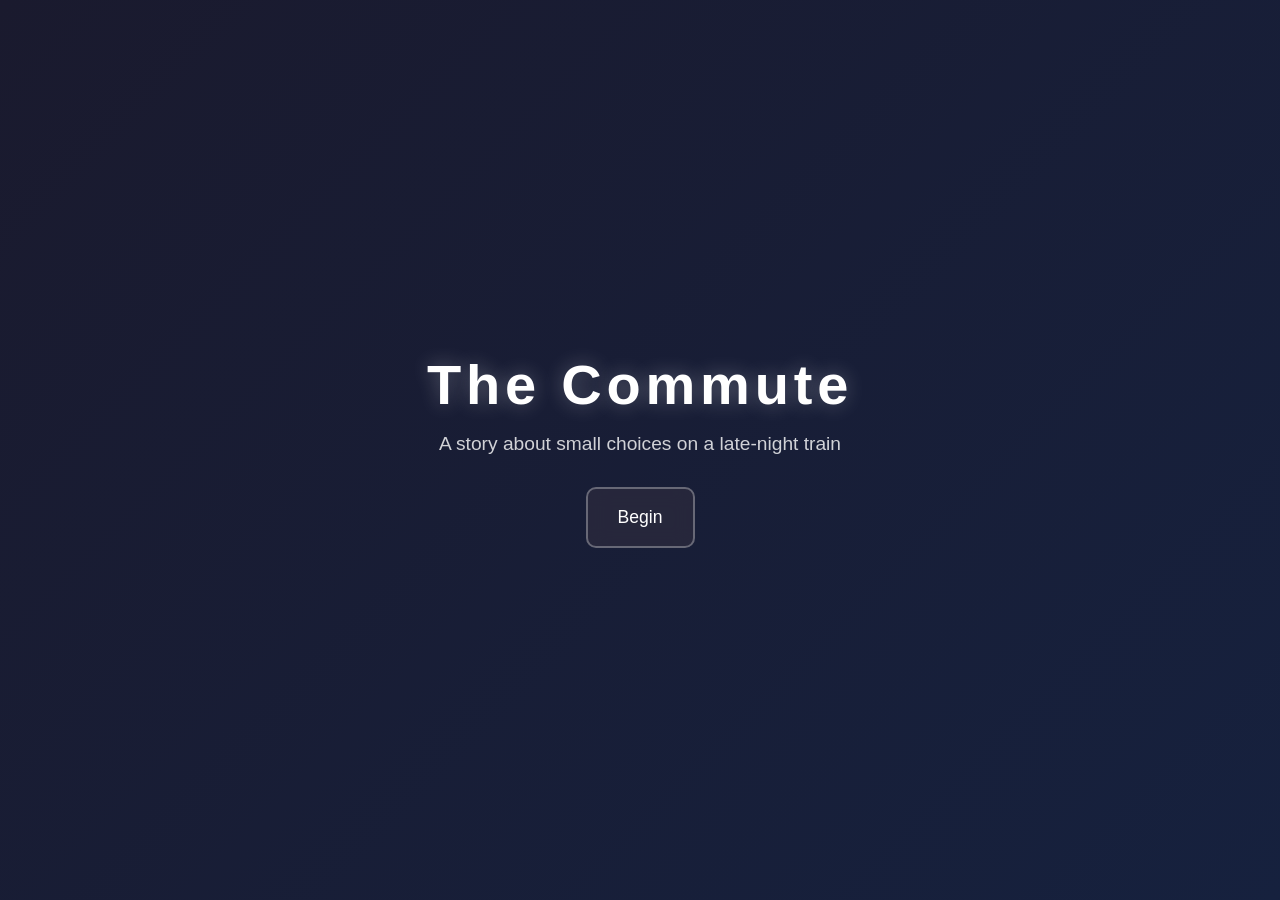
<file: index.html>
<!DOCTYPE html>
<html lang="en">
<head>
    <meta charset="UTF-8">
    <meta name="viewport" content="width=device-width, initial-scale=1.0">
    <title>The Commute - An Interactive Narrative</title>
    <link rel="stylesheet" href="style.css">
</head>
<body>
    <!-- Loading Screen -->
    <div id="loading-screen" class="active">
        <div class="loading-content">
            <h1>The Commute</h1>
            <p>A story about small choices on a late-night train</p>
            <button id="start-btn" class="choice-btn">Begin</button>
        </div>
    </div>

    <!-- Main Scene Container -->
    <div id="scene-container">
        <!-- Train Window Layer -->
        <div id="train-window" class="layer">
            <div class="window-frame">
                <div class="window-reflection" id="reflection"></div>
                <div class="outside-view" id="outside-view">
                    <div class="cityscape"></div>
                    <div class="tunnel-overlay" id="tunnel"></div>
                </div>
            </div>
        </div>

        <!-- Train Interior Layer -->
        <div id="train-interior" class="layer">
            <div class="ceiling-lights">
                <div class="light"></div>
                <div class="light"></div>
                <div class="light"></div>
                <div class="light"></div>
            </div>

            <!-- Passengers -->
            <div class="passenger-container">
                <div class="passenger" id="passenger-1" data-passenger="1">
                    <div class="passenger-silhouette"></div>
                    <div class="passenger-detail hidden"></div>
                </div>
                <div class="passenger" id="passenger-2" data-passenger="2">
                    <div class="passenger-silhouette"></div>
                    <div class="passenger-detail hidden"></div>
                </div>
                <div class="passenger" id="passenger-3" data-passenger="3">
                    <div class="passenger-silhouette"></div>
                    <div class="passenger-detail hidden"></div>
                </div>
            </div>

            <!-- Phone Interface -->
            <div id="phone-view" class="hidden">
                <div class="phone-screen">
                    <div class="phone-content">
                        <p>Scrolling through familiar faces...</p>
                        <p>Nothing new.</p>
                    </div>
                </div>
            </div>
        </div>

        <!-- Gaze Control -->
        <div id="gaze-control">
            <button class="gaze-btn" data-gaze="window" title="Look at window">
                <svg width="30" height="30" viewBox="0 0 30 30">
                    <rect x="5" y="5" width="20" height="20" fill="none" stroke="currentColor" stroke-width="2"/>
                    <line x1="15" y1="5" x2="15" y2="25" stroke="currentColor" stroke-width="2"/>
                </svg>
            </button>
            <button class="gaze-btn" data-gaze="passengers" title="Look at passengers">
                <svg width="30" height="30" viewBox="0 0 30 30">
                    <circle cx="15" cy="12" r="5" fill="none" stroke="currentColor" stroke-width="2"/>
                    <path d="M 7 25 Q 15 20 23 25" fill="none" stroke="currentColor" stroke-width="2"/>
                </svg>
            </button>
            <button class="gaze-btn" data-gaze="phone" title="Look at phone">
                <svg width="30" height="30" viewBox="0 0 30 30">
                    <rect x="8" y="5" width="14" height="20" rx="2" fill="none" stroke="currentColor" stroke-width="2"/>
                    <line x1="12" y1="22" x2="18" y2="22" stroke="currentColor" stroke-width="2"/>
                </svg>
            </button>
        </div>

        <!-- Narrative Text -->
        <div id="narrative-text">
            <p id="story-text"></p>
        </div>

        <!-- Choice Interface -->
        <div id="choice-interface" class="hidden">
            <div id="choices-container"></div>
        </div>

        <!-- Audio Control -->
        <button id="audio-toggle" class="audio-btn" title="Toggle sound">
            <svg id="audio-icon" width="24" height="24" viewBox="0 0 24 24">
                <path d="M3 9v6h4l5 5V4L7 9H3zm13.5 3c0-1.77-1.02-3.29-2.5-4.03v8.05c1.48-.73 2.5-2.25 2.5-4.02z" fill="currentColor"/>
            </svg>
        </button>

        <!-- Emotional State Indicator -->
        <div id="emotion-indicator">
            <div class="emotion-bar" id="connection-bar">
                <span>Connection</span>
                <div class="bar-fill"></div>
            </div>
            <div class="emotion-bar" id="isolation-bar">
                <span>Isolation</span>
                <div class="bar-fill"></div>
            </div>
        </div>
    </div>

    <!-- Ending Screen -->
    <div id="ending-screen" class="hidden">
        <div class="ending-content">
            <h2 id="ending-title"></h2>
            <p id="ending-text"></p>
            <button id="restart-btn" class="choice-btn">Experience Again</button>
        </div>
    </div>

    <script src="script.js"></script>
</body>
</html>
</file>
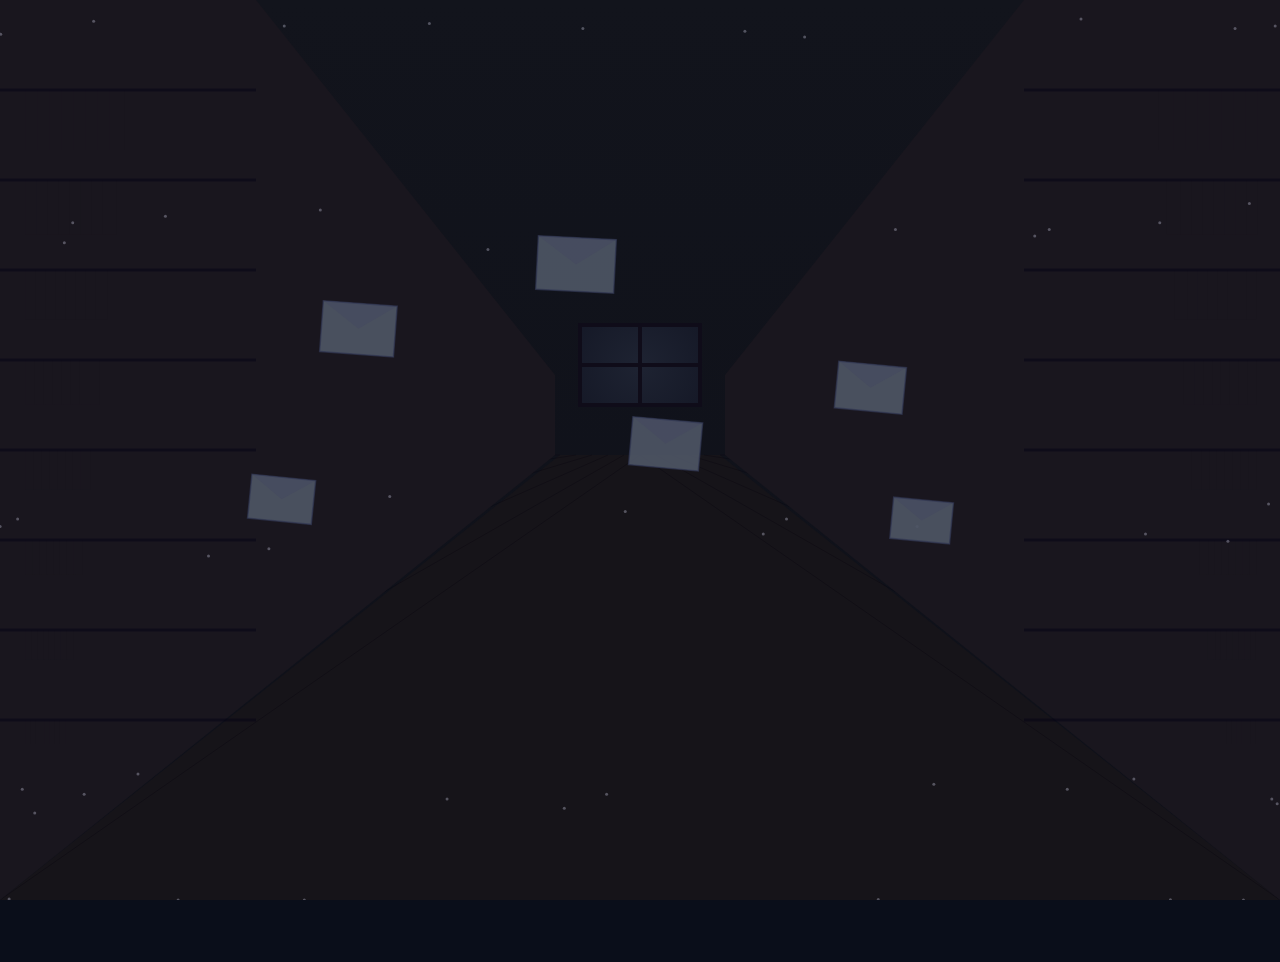
<file: library-of-letters.html>
<!DOCTYPE html>
<html lang="en">
<head>
    <meta charset="UTF-8">
    <meta name="viewport" content="width=device-width, initial-scale=1.0">
    <title>The Library of Letters</title>
    <style>
        * {
            margin: 0;
            padding: 0;
            box-sizing: border-box;
        }

        body {
            overflow: hidden;
            font-family: 'Georgia', serif;
            background: #0a0e1a;
        }

        #canvas {
            display: block;
            cursor: default;
        }

        #textOverlay {
            position: absolute;
            opacity: 0;
            transition: opacity 0.5s ease;
            max-width: 420px;
            padding: 22px;
            background: rgba(18, 22, 32, 0.92);
            border-radius: 20px;
            box-shadow: 0 8px 32px rgba(0, 0, 0, 0.6);
            backdrop-filter: blur(10px);
            color: #c5d0e0;
            font-size: 14px;
            line-height: 1.7;
            pointer-events: none;
            border: 1px solid rgba(100, 120, 140, 0.2);
        }

        #textOverlay.visible {
            opacity: 1;
            pointer-events: all;
        }

        #textOverlay.visible * {
            pointer-events: all;
        }

        .narrative-text {
            margin-bottom: 15px;
            font-style: italic;
            color: #d8e0ed;
        }

        .question {
            margin-top: 12px;
            margin-bottom: 16px;
            font-weight: 500;
            color: #e5ecf5;
        }

        .responses {
            display: flex;
            flex-direction: column;
            gap: 10px;
        }

        .response-option {
            padding: 13px 17px;
            background: rgba(35, 45, 60, 0.7);
            border: 1px solid rgba(110, 130, 155, 0.3);
            border-radius: 8px;
            cursor: pointer;
            transition: all 0.3s ease;
            color: #d0dce8;
            font-size: 13px;
        }

        .response-option:hover {
            background: rgba(45, 60, 80, 0.9);
            border-color: rgba(130, 150, 175, 0.5);
            transform: translateX(5px);
        }
    </style>
</head>
<body>
    <canvas id="canvas"></canvas>
    <div id="textOverlay">
        <div class="narrative-text" id="narrativeText"></div>
        <div class="question" id="questionText"></div>
        <div class="responses" id="responsesContainer"></div>
    </div>

    <script>
        const canvas = document.getElementById('canvas');
        const ctx = canvas.getContext('2d');
        const textOverlay = document.getElementById('textOverlay');

        // Canvas setup
        function resizeCanvas() {
            canvas.width = window.innerWidth;
            canvas.height = window.innerHeight;
        }
        resizeCanvas();
        window.addEventListener('resize', resizeCanvas);

        // Game state
        let environmentBrightness = 0.15;
        let positiveChoices = 0;
        let totalChoices = 0;
        let hoveredLetter = null;
        let isInteracting = false;
        let time = 0;

        // Letter data - unsent letters
        const letters = [
            {
                x: 0.28,
                y: 0.35,
                depth: 0.15,
                rotation: 0,
                brightness: 0.18,
                interacted: false,
                narrative: "This letter was meant for your father. You wrote it the night before he passed, but never found the courage to leave it by his bedside. The ink has faded, but the words still burn.",
                question: "How do you seal this letter now?",
                responses: [
                    { text: "I forgive us both for words left unspoken", positive: true },
                    { text: "I carry the weight of silence forever", positive: false },
                    { text: "I wish I could have one more chance", positive: false }
                ]
            },
            {
                x: 0.68,
                y: 0.42,
                depth: 0.3,
                rotation: 0,
                brightness: 0.18,
                interacted: false,
                narrative: "This envelope holds words for your childhood friend. You drifted apart without explanation, and this letter tried to bridge that silence. It never left your desk drawer.",
                question: "What truth can you offer now?",
                responses: [
                    { text: "I understand that people grow and paths diverge", positive: true },
                    { text: "I blame them for abandoning me", positive: false },
                    { text: "I mourn what we lost and can't reclaim", positive: false }
                ]
            },
            {
                x: 0.45,
                y: 0.28,
                depth: 0.05,
                rotation: 0,
                brightness: 0.18,
                interacted: false,
                narrative: "Inside is a letter to your younger self, written on your hardest day. You promised to revisit it when things got better, but tucked it away and tried to forget.",
                question: "What does that younger version of you deserve to hear?",
                responses: [
                    { text: "I'm proud of how far you've come", positive: true },
                    { text: "I'm disappointed in who you became", positive: false },
                    { text: "You should have been stronger", positive: false }
                ]
            },
            {
                x: 0.72,
                y: 0.58,
                depth: 0.5,
                rotation: 0,
                brightness: 0.18,
                interacted: false,
                narrative: "A letter to the person you hurt most deeply. You've rewritten it a hundred times, each version trying to justify or explain. None felt true enough to send.",
                question: "What can you finally acknowledge?",
                responses: [
                    { text: "I take responsibility without excuse", positive: true },
                    { text: "They played their part in what happened", positive: false },
                    { text: "Some damage cannot be repaired", positive: false }
                ]
            },
            {
                x: 0.22,
                y: 0.55,
                depth: 0.4,
                rotation: 0,
                brightness: 0.18,
                interacted: false,
                narrative: "This letter is addressed to the love you lost. It speaks of all the moments you wish you'd said 'I love you' instead of staying silent. The envelope is worn from being held but never opened.",
                question: "How do you honor what was?",
                responses: [
                    { text: "With gratitude for the love we shared", positive: true },
                    { text: "With regret for all I didn't say", positive: false },
                    { text: "With anger at how it ended", positive: false }
                ]
            },
            {
                x: 0.52,
                y: 0.48,
                depth: 0.25,
                rotation: 0,
                brightness: 0.18,
                interacted: false,
                narrative: "An unsent letter to the mentor who saw your potential but gave up on you. You wanted to prove them wrong, or maybe prove them right. The letter asks questions that have no answers.",
                question: "What do you release?",
                responses: [
                    { text: "The need for their validation", positive: true },
                    { text: "The bitterness of being abandoned", positive: false },
                    { text: "The belief that I could have done better", positive: false }
                ]
            }
        ];

        // Mouse tracking
        let mouseX = 0;
        let mouseY = 0;
        let isOverTextBox = false;

        canvas.addEventListener('mousemove', (e) => {
            mouseX = e.clientX;
            mouseY = e.clientY;
        });

        textOverlay.addEventListener('mouseenter', () => {
            isOverTextBox = true;
        });

        textOverlay.addEventListener('mouseleave', () => {
            isOverTextBox = false;
            hoveredLetter = null;
            hideTextBox();
        });

        // Draw library corridor
        function drawLibrary() {
            const w = canvas.width;
            const h = canvas.height;
            const vanishX = w * 0.5;
            const vanishY = h * 0.45;

            time += 0.01;

            // Normalize warmth
            const warmth = Math.max(0, Math.min(1, (environmentBrightness - 0.15) / 0.85));

            // Background - dusty dark to warm golden
            // Cold: (18, 20, 28) -> Warm: (220, 190, 140)
            const bgR = Math.floor(18 + warmth * 202);
            const bgG = Math.floor(20 + warmth * 170);
            const bgB = Math.floor(28 + warmth * 112);

            const bgGrad = ctx.createLinearGradient(0, 0, 0, h);
            bgGrad.addColorStop(0, `rgb(${bgR}, ${bgG}, ${bgB})`);
            bgGrad.addColorStop(1, `rgb(${Math.floor(bgR * 0.8)}, ${Math.floor(bgG * 0.8)}, ${Math.floor(bgB * 0.9)})`);
            ctx.fillStyle = bgGrad;
            ctx.fillRect(0, 0, w, h);

            // Floor - dark wood to honey oak
            // Cold: (22, 20, 25) -> Warm: (160, 120, 80)
            const floorR = Math.floor(22 + warmth * 138);
            const floorG = Math.floor(20 + warmth * 100);
            const floorB = Math.floor(25 + warmth * 55);

            ctx.fillStyle = `rgb(${floorR}, ${floorG}, ${floorB})`;
            ctx.beginPath();
            ctx.moveTo(0, h);
            ctx.lineTo(vanishX - 80, vanishY + 50);
            ctx.lineTo(vanishX + 80, vanishY + 50);
            ctx.lineTo(w, h);
            ctx.closePath();
            ctx.fill();

            // Floor perspective lines
            ctx.strokeStyle = `rgba(${floorR - 15}, ${floorG - 15}, ${floorB - 10}, ${0.3 + warmth * 0.3})`;
            ctx.lineWidth = 1;
            for (let i = 0; i < 6; i++) {
                const depth = i / 5;
                const y = h - (1 - depth) * (h - vanishY - 50);
                ctx.beginPath();
                ctx.moveTo(0, y);
                ctx.lineTo(vanishX - 80 + depth * 80, vanishY + 50);
                ctx.stroke();
                ctx.beginPath();
                ctx.moveTo(w, y);
                ctx.lineTo(vanishX + 80 - depth * 80, vanishY + 50);
                ctx.stroke();
            }

            // Left bookshelf
            // Cold: (25, 22, 30) -> Warm: (140, 110, 75)
            const shelfR = Math.floor(25 + warmth * 115);
            const shelfG = Math.floor(22 + warmth * 88);
            const shelfB = Math.floor(30 + warmth * 45);

            ctx.fillStyle = `rgb(${shelfR}, ${shelfG}, ${shelfB})`;
            ctx.beginPath();
            ctx.moveTo(0, 0);
            ctx.lineTo(w * 0.2, 0);
            ctx.lineTo(vanishX - 85, vanishY - 30);
            ctx.lineTo(vanishX - 85, vanishY + 50);
            ctx.lineTo(0, h);
            ctx.closePath();
            ctx.fill();

            // Right bookshelf
            ctx.beginPath();
            ctx.moveTo(w, 0);
            ctx.lineTo(w * 0.8, 0);
            ctx.lineTo(vanishX + 85, vanishY - 30);
            ctx.lineTo(vanishX + 85, vanishY + 50);
            ctx.lineTo(w, h);
            ctx.closePath();
            ctx.fill();

            // Books on shelves - become more colorful
            for (let side = 0; side < 2; side++) {
                for (let row = 0; row < 8; row++) {
                    const depth = row / 7;
                    const shelfY = h * 0.1 + row * (h * 0.1);

                    for (let book = 0; book < 8; book++) {
                        const bookDepth = depth + book * 0.01;

                        // Book colors become more saturated and warm
                        const baseHue = (book * 45 + row * 30) % 360;
                        const saturation = 10 + warmth * 50;
                        const lightness = 25 + warmth * 35;

                        const bookR = Math.floor(shelfR + warmth * (Math.sin(baseHue) * 80));
                        const bookG = Math.floor(shelfG + warmth * (Math.cos(baseHue) * 70));
                        const bookB = Math.floor(shelfB + warmth * 40);

                        const scale = 1 - depth * 0.6;
                        const bookWidth = 15 * scale;
                        const bookHeight = 60 * scale;

                        if (side === 0) {
                            // Left shelf
                            const x = w * 0.02 + book * bookWidth * 0.8;
                            ctx.fillStyle = `rgb(${bookR}, ${bookG}, ${bookB})`;
                            ctx.fillRect(x, shelfY, bookWidth, bookHeight);
                        } else {
                            // Right shelf
                            const x = w * 0.98 - (book + 1) * bookWidth * 0.8;
                            ctx.fillStyle = `rgb(${bookR}, ${bookG}, ${bookB})`;
                            ctx.fillRect(x, shelfY, bookWidth, bookHeight);
                        }
                    }
                }
            }

            // Shelf lines
            ctx.strokeStyle = `rgba(${shelfR - 20}, ${shelfG - 20}, ${shelfB - 10}, ${0.5 + warmth * 0.3})`;
            ctx.lineWidth = 3;
            for (let i = 0; i < 8; i++) {
                const shelfY = h * 0.1 + i * (h * 0.1);
                // Left
                ctx.beginPath();
                ctx.moveTo(0, shelfY);
                ctx.lineTo(w * 0.2, shelfY);
                ctx.stroke();
                // Right
                ctx.beginPath();
                ctx.moveTo(w, shelfY);
                ctx.lineTo(w * 0.8, shelfY);
                ctx.stroke();
            }

            // Distant window - darkness to golden dawn
            // Cold: (30, 35, 50) -> Warm: (255, 220, 150)
            const windowR = Math.floor(30 + warmth * 225);
            const windowG = Math.floor(35 + warmth * 185);
            const windowB = Math.floor(50 + warmth * 100);

            const windowGrad = ctx.createRadialGradient(vanishX, vanishY - 40, 0, vanishX, vanishY - 40, 100);
            windowGrad.addColorStop(0, `rgb(${windowR}, ${windowG}, ${windowB})`);
            windowGrad.addColorStop(1, `rgb(${Math.floor(windowR * 0.6)}, ${Math.floor(windowG * 0.6)}, ${Math.floor(windowB * 0.7)})`);
            ctx.fillStyle = windowGrad;
            ctx.fillRect(vanishX - 60, vanishY - 80, 120, 80);

            // Window frame
            const frameR = Math.floor(shelfR - 10);
            const frameG = Math.floor(shelfG - 10);
            const frameB = Math.floor(shelfB - 5);
            ctx.strokeStyle = `rgb(${frameR}, ${frameG}, ${frameB})`;
            ctx.lineWidth = 4;
            ctx.strokeRect(vanishX - 60, vanishY - 80, 120, 80);

            // Window cross
            ctx.beginPath();
            ctx.moveTo(vanishX, vanishY - 80);
            ctx.lineTo(vanishX, vanishY);
            ctx.stroke();
            ctx.beginPath();
            ctx.moveTo(vanishX - 60, vanishY - 40);
            ctx.lineTo(vanishX + 60, vanishY - 40);
            ctx.stroke();

            // Light rays from window
            if (warmth > 0.3) {
                const rayOpacity = (warmth - 0.3) * 0.4;
                ctx.strokeStyle = `rgba(${windowR}, ${windowG}, ${windowB}, ${rayOpacity})`;
                ctx.lineWidth = 80;

                for (let i = 0; i < 5; i++) {
                    const angle = -0.3 + i * 0.15;
                    ctx.beginPath();
                    ctx.moveTo(vanishX, vanishY - 40);
                    ctx.lineTo(vanishX + Math.sin(angle) * w, vanishY - 40 + Math.cos(angle) * h);
                    ctx.stroke();
                }
            }

            // Dust particles - fade as library clears
            const dustOpacity = (1 - warmth) * 0.4;
            if (dustOpacity > 0) {
                ctx.fillStyle = `rgba(180, 180, 200, ${dustOpacity})`;
                for (let i = 0; i < 50; i++) {
                    const x = (Math.sin(i * 0.5 + time * 0.3) * 0.5 + 0.5) * w;
                    const y = (Math.sin(i * 0.7 + time * 0.2) * 0.5 + 0.5) * h;
                    ctx.beginPath();
                    ctx.arc(x, y, 1.5, 0, Math.PI * 2);
                    ctx.fill();
                }
            }
        }

        // Draw floating letter
        function drawLetter(letter) {
            const w = canvas.width;
            const h = canvas.height;

            const scale = 1 - letter.depth * 0.5;
            const x = w * letter.x;
            const y = h * letter.y + Math.sin(time + letter.depth * 5) * 15 * scale;

            letter.rotation = Math.sin(time * 0.5 + letter.depth * 3) * 0.1;

            let brightness = letter.brightness;
            if (hoveredLetter === letter && !isInteracting) {
                brightness = Math.min(brightness + 0.15, 0.95);
            }

            const warmth = brightness;

            // Envelope color - cold blue to warm golden
            // Cold: (40, 50, 75) -> Warm: (255, 245, 220)
            const envR = Math.floor(40 + warmth * 215);
            const envG = Math.floor(50 + warmth * 195);
            const envB = Math.floor(75 + warmth * 145);

            ctx.save();
            ctx.translate(x, y);
            ctx.rotate(letter.rotation);

            const envWidth = 80 * scale;
            const envHeight = 55 * scale;

            // Glow for bright letters
            if (brightness > 0.5) {
                ctx.shadowBlur = 25 + brightness * 45;
                ctx.shadowColor = `rgba(${envR}, ${envG}, ${envB}, ${0.7 + brightness * 0.3})`;
            } else if (hoveredLetter === letter && !isInteracting) {
                ctx.shadowBlur = 18;
                ctx.shadowColor = `rgba(${envR}, ${envG}, ${envB}, 0.5)`;
            }

            // Envelope body
            const bodyOpacity = 0.9 + brightness * 0.1;
            ctx.fillStyle = `rgba(${envR}, ${envG}, ${envB}, ${bodyOpacity})`;
            ctx.fillRect(-envWidth / 2, -envHeight / 2, envWidth, envHeight);

            // Envelope flap
            const flapR = Math.floor(envR * 0.9);
            const flapG = Math.floor(envG * 0.9);
            const flapB = Math.floor(envB * 0.95);
            ctx.fillStyle = `rgba(${flapR}, ${flapG}, ${flapB}, ${bodyOpacity})`;
            ctx.beginPath();
            ctx.moveTo(-envWidth / 2, -envHeight / 2);
            ctx.lineTo(0, 0);
            ctx.lineTo(envWidth / 2, -envHeight / 2);
            ctx.closePath();
            ctx.fill();

            // Envelope border
            ctx.strokeStyle = `rgba(${flapR - 20}, ${flapG - 20}, ${flapB - 10}, ${0.6 + warmth * 0.3})`;
            ctx.lineWidth = 1.5;
            ctx.strokeRect(-envWidth / 2, -envHeight / 2, envWidth, envHeight);

            // Wax seal for transformed letters
            if (brightness > 0.6) {
                const sealR = Math.floor(200 + warmth * 55);
                const sealG = Math.floor(150 + warmth * 80);
                const sealB = Math.floor(80 + warmth * 50);

                ctx.fillStyle = `rgb(${sealR}, ${sealG}, ${sealB})`;
                ctx.beginPath();
                ctx.arc(0, envHeight / 4, 8 * scale, 0, Math.PI * 2);
                ctx.fill();

                // Seal pattern
                ctx.strokeStyle = `rgba(${sealR - 40}, ${sealG - 40}, ${sealB - 20}, 0.8)`;
                ctx.lineWidth = 1;
                for (let i = 0; i < 8; i++) {
                    const angle = (i / 8) * Math.PI * 2;
                    ctx.beginPath();
                    ctx.moveTo(0, envHeight / 4);
                    ctx.lineTo(Math.cos(angle) * 6 * scale, envHeight / 4 + Math.sin(angle) * 6 * scale);
                    ctx.stroke();
                }
            }

            // Extra glow for very bright letters
            if (brightness > 0.65) {
                const glowR = Math.min(255, envR + 5);
                const glowG = Math.min(255, envG + 10);
                const glowB = Math.min(255, envB + 15);
                const glowGrad = ctx.createRadialGradient(0, 0, 0, 0, 0, envWidth * 0.8);
                glowGrad.addColorStop(0, `rgba(${glowR}, ${glowG}, ${glowB}, ${(brightness - 0.65) * 1.5})`);
                glowGrad.addColorStop(1, 'rgba(255, 255, 255, 0)');
                ctx.fillStyle = glowGrad;
                ctx.fillRect(-envWidth / 2, -envHeight / 2, envWidth, envHeight);
            }

            ctx.restore();
        }

        // Check hover
        function checkHover() {
            if (isInteracting || isOverTextBox) {
                return;
            }

            let foundHover = false;
            const w = canvas.width;
            const h = canvas.height;

            for (let letter of letters) {
                if (letter.interacted) continue;

                const scale = 1 - letter.depth * 0.5;
                const x = w * letter.x;
                const y = h * letter.y + Math.sin(time + letter.depth * 5) * 15 * scale;

                const envWidth = 80 * scale;
                const envHeight = 55 * scale;

                const dx = Math.abs(mouseX - x);
                const dy = Math.abs(mouseY - y);

                if (dx < envWidth / 2 && dy < envHeight / 2) {
                    if (hoveredLetter !== letter) {
                        hoveredLetter = letter;
                        showTextBox(letter);
                    }
                    foundHover = true;
                    break;
                }
            }

            if (!foundHover && hoveredLetter) {
                hoveredLetter = null;
                hideTextBox();
            }
        }

        // Show text box
        function showTextBox(letter) {
            document.getElementById('narrativeText').textContent = letter.narrative;
            document.getElementById('questionText').textContent = letter.question;

            const responsesContainer = document.getElementById('responsesContainer');
            responsesContainer.innerHTML = '';

            letter.responses.forEach((response, index) => {
                const option = document.createElement('div');
                option.className = 'response-option';
                option.textContent = response.text;
                option.addEventListener('click', () => handleResponse(letter, index));
                responsesContainer.appendChild(option);
            });

            const w = canvas.width;
            const h = canvas.height;
            const scale = 1 - letter.depth * 0.5;
            const letterX = w * letter.x;
            const letterY = h * letter.y + Math.sin(time + letter.depth * 5) * 15 * scale;

            let boxX = letterX - 210;
            let boxY = letterY - 280;

            const textBoxWidth = 420;
            if (boxX < 20) {
                boxX = 20;
            } else if (boxX + textBoxWidth > w - 20) {
                boxX = w - textBoxWidth - 20;
            }

            if (boxY < 20) {
                boxY = 20;
            }

            textOverlay.style.left = boxX + 'px';
            textOverlay.style.top = boxY + 'px';
            textOverlay.classList.add('visible');
        }

        // Hide text box
        function hideTextBox() {
            textOverlay.classList.remove('visible');
        }

        // Handle response
        function handleResponse(letter, responseIndex) {
            isInteracting = true;
            hideTextBox();

            const response = letter.responses[responseIndex];
            letter.interacted = true;
            totalChoices++;

            if (response.positive) {
                positiveChoices++;
                letter.brightness = Math.min(letter.brightness + 0.38, 0.92);
            } else {
                letter.brightness = Math.max(letter.brightness - 0.12, 0.08);
            }

            const positiveRatio = positiveChoices / 6;
            const targetBrightness = 0.15 + (positiveRatio * 0.85);

            const startBrightness = environmentBrightness;
            const duration = 2500;
            const startTime = Date.now();

            function animateBrightness() {
                const elapsed = Date.now() - startTime;
                const progress = Math.min(elapsed / duration, 1);
                const easeProgress = 1 - Math.pow(1 - progress, 3);
                environmentBrightness = startBrightness + (targetBrightness - startBrightness) * easeProgress;

                if (progress < 1) {
                    requestAnimationFrame(animateBrightness);
                } else {
                    isInteracting = false;
                }
            }

            animateBrightness();
        }

        // Main animation loop
        function animate() {
            drawLibrary();

            // Sort letters by depth for proper layering
            const sortedLetters = [...letters].sort((a, b) => b.depth - a.depth);

            sortedLetters.forEach(letter => {
                drawLetter(letter);
            });

            checkHover();
            requestAnimationFrame(animate);
        }

        animate();
    </script>
</body>
</html>
</file>
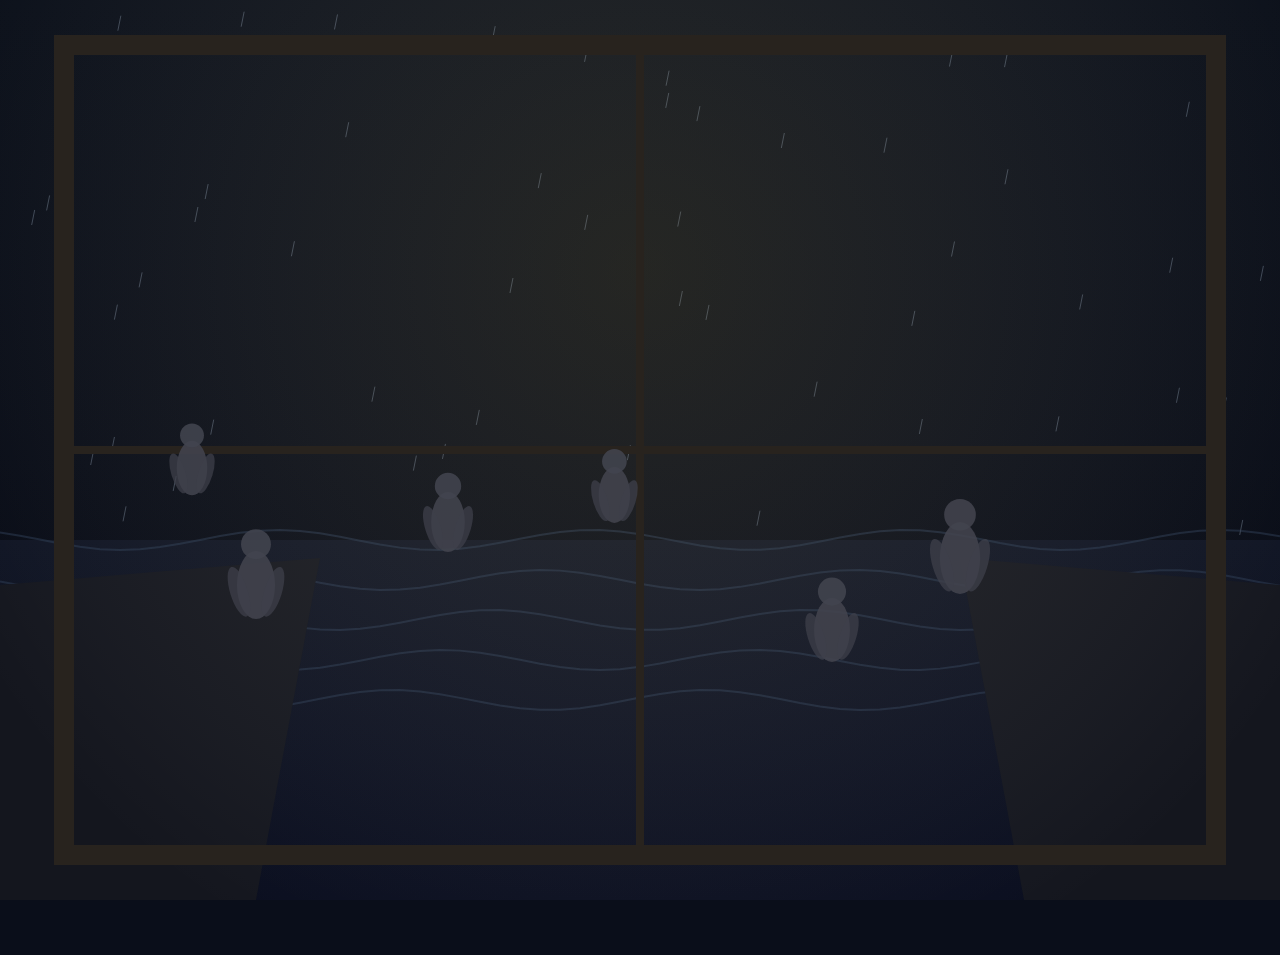
<file: lighthouse-keeper.html>
<!DOCTYPE html>
<html lang="en">
<head>
    <meta charset="UTF-8">
    <meta name="viewport" content="width=device-width, initial-scale=1.0">
    <title>The Lighthouse Keeper</title>
    <style>
        * {
            margin: 0;
            padding: 0;
            box-sizing: border-box;
        }

        body {
            overflow: hidden;
            font-family: 'Georgia', serif;
            background: #0a0e1a;
        }

        #canvas {
            display: block;
            cursor: default;
        }

        #textOverlay {
            position: absolute;
            opacity: 0;
            transition: opacity 0.5s ease;
            max-width: 400px;
            padding: 20px;
            background: rgba(15, 20, 30, 0.9);
            border-radius: 20px;
            box-shadow: 0 8px 32px rgba(0, 0, 0, 0.5);
            backdrop-filter: blur(10px);
            color: #b8c5d8;
            font-size: 14px;
            line-height: 1.6;
            pointer-events: none;
        }

        #textOverlay.visible {
            opacity: 1;
            pointer-events: all;
        }

        #textOverlay.visible * {
            pointer-events: all;
        }

        .narrative-text {
            margin-bottom: 15px;
        }

        .question {
            margin-top: 10px;
            margin-bottom: 15px;
            font-style: italic;
            color: #d0dae8;
        }

        .responses {
            display: flex;
            flex-direction: column;
            gap: 10px;
        }

        .response-option {
            padding: 12px 16px;
            background: rgba(30, 40, 55, 0.7);
            border: 1px solid rgba(100, 120, 150, 0.3);
            border-radius: 8px;
            cursor: pointer;
            transition: all 0.3s ease;
            color: #c8d4e3;
            font-size: 13px;
        }

        .response-option:hover {
            background: rgba(40, 55, 75, 0.9);
            border-color: rgba(120, 140, 170, 0.5);
            transform: translateX(5px);
        }
    </style>
</head>
<body>
    <canvas id="canvas"></canvas>
    <div id="textOverlay">
        <div class="narrative-text" id="narrativeText"></div>
        <div class="question" id="questionText"></div>
        <div class="responses" id="responsesContainer"></div>
    </div>

    <script>
        const canvas = document.getElementById('canvas');
        const ctx = canvas.getContext('2d');
        const textOverlay = document.getElementById('textOverlay');

        // Canvas setup
        function resizeCanvas() {
            canvas.width = window.innerWidth;
            canvas.height = window.innerHeight;
        }
        resizeCanvas();
        window.addEventListener('resize', resizeCanvas);

        // Game state
        let environmentBrightness = 0.15; // Storm to sunrise
        let positiveChoices = 0;
        let totalChoices = 0;
        let hoveredFigure = null;
        let isInteracting = false;

        // Figure data - people from the past
        const figures = [
            {
                x: 0.2,
                y: 0.65,
                scale: 0.85,
                brightness: 0.18,
                interacted: false,
                narrative: "This figure is the friend who betrayed your trust. They stand on the rocks, battered by wind and rain, reaching toward the lighthouse.",
                question: "How do you respond to their presence in the storm?",
                responses: [
                    { text: "I understand we both made mistakes", positive: true },
                    { text: "I keep them at a distance, forever outside", positive: false },
                    { text: "They deserve to weather this storm alone", positive: false }
                ]
            },
            {
                x: 0.75,
                y: 0.62,
                scale: 0.9,
                brightness: 0.18,
                interacted: false,
                narrative: "A family member who never understood you stands in the darkness. Years of misunderstanding hang heavy between you.",
                question: "What do you offer across the divide?",
                responses: [
                    { text: "Compassion for our different paths", positive: true },
                    { text: "Silence and the weight of old wounds", positive: false },
                    { text: "The same judgment they gave me", positive: false }
                ]
            },
            {
                x: 0.35,
                y: 0.58,
                scale: 0.75,
                brightness: 0.18,
                interacted: false,
                narrative: "The lover who left stands small against the tempest. Their departure carved a space in you that never quite filled.",
                question: "What remains between you now?",
                responses: [
                    { text: "Gratitude for what we shared", positive: true },
                    { text: "The ghost of what might have been", positive: false },
                    { text: "Bitterness that won't wash away", positive: false }
                ]
            },
            {
                x: 0.65,
                y: 0.7,
                scale: 0.8,
                brightness: 0.18,
                interacted: false,
                narrative: "The mentor who failed you when you needed them most. They face away, unable to meet your gaze even now.",
                question: "What do you wish they knew?",
                responses: [
                    { text: "I've grown beyond needing their approval", positive: true },
                    { text: "Their failure defined my limitations", positive: false },
                    { text: "I can never forgive their absence", positive: false }
                ]
            },
            {
                x: 0.48,
                y: 0.55,
                scale: 0.7,
                brightness: 0.18,
                interacted: false,
                narrative: "A shadowy figure of someone you hurt. They linger, waiting for something you're not sure you can give.",
                question: "What can you offer them?",
                responses: [
                    { text: "Acknowledgment and genuine remorse", positive: true },
                    { text: "Excuses for why it had to be that way", positive: false },
                    { text: "Nothing—some things can't be undone", positive: false }
                ]
            },
            {
                x: 0.15,
                y: 0.52,
                scale: 0.68,
                brightness: 0.18,
                interacted: false,
                narrative: "Your younger self stands distant in the storm, looking up at who you've become with questions in their eyes.",
                question: "What do you tell them?",
                responses: [
                    { text: "You did the best you could with what you had", positive: true },
                    { text: "I'm sorry for the dreams we abandoned", positive: false },
                    { text: "You should have tried harder", positive: false }
                ]
            }
        ];

        // Mouse tracking
        let mouseX = 0;
        let mouseY = 0;
        let isOverTextBox = false;

        canvas.addEventListener('mousemove', (e) => {
            mouseX = e.clientX;
            mouseY = e.clientY;
        });

        textOverlay.addEventListener('mouseenter', () => {
            isOverTextBox = true;
        });

        textOverlay.addEventListener('mouseleave', () => {
            isOverTextBox = false;
            hoveredFigure = null;
            hideTextBox();
        });

        // Draw lighthouse interior view
        function drawLighthouseView() {
            const w = canvas.width;
            const h = canvas.height;

            // Normalize warmth from environmentBrightness (0.15 to 1.0)
            const warmth = Math.max(0, Math.min(1, (environmentBrightness - 0.15) / 0.85));

            // Sky - storm to sunrise
            // Cold storm: (10, 15, 25) -> Warm dawn: (255, 180, 120)
            const skyR = Math.floor(10 + warmth * 245);
            const skyG = Math.floor(15 + warmth * 165);
            const skyB = Math.floor(25 + warmth * 95);

            // Sky gradient
            const skyGrad = ctx.createLinearGradient(0, 0, 0, h);
            skyGrad.addColorStop(0, `rgb(${skyR}, ${skyG}, ${skyB})`);
            skyGrad.addColorStop(1, `rgb(${Math.floor(skyR * 0.6)}, ${Math.floor(skyG * 0.6)}, ${Math.floor(skyB * 0.8)})`);
            ctx.fillStyle = skyGrad;
            ctx.fillRect(0, 0, w, h);

            // Rain effect - fades as storm clears
            const rainIntensity = 1 - warmth;
            if (rainIntensity > 0) {
                ctx.strokeStyle = `rgba(180, 200, 220, ${rainIntensity * 0.3})`;
                ctx.lineWidth = 1;
                for (let i = 0; i < 100 * rainIntensity; i++) {
                    const x = Math.random() * w;
                    const y = (Math.random() * h + Date.now() * 0.5) % h;
                    ctx.beginPath();
                    ctx.moveTo(x, y);
                    ctx.lineTo(x - 3, y + 15);
                    ctx.stroke();
                }
            }

            // Sea - turbulent to calm
            // Storm: (15, 20, 35) -> Calm: (100, 150, 200)
            const seaR = Math.floor(15 + warmth * 85);
            const seaG = Math.floor(20 + warmth * 130);
            const seaB = Math.floor(35 + warmth * 165);

            const seaGrad = ctx.createLinearGradient(0, h * 0.6, 0, h);
            seaGrad.addColorStop(0, `rgb(${seaR}, ${seaG}, ${seaB})`);
            seaGrad.addColorStop(1, `rgb(${Math.floor(seaR * 0.7)}, ${Math.floor(seaG * 0.7)}, ${Math.floor(seaB * 0.9)})`);
            ctx.fillStyle = seaGrad;
            ctx.fillRect(0, h * 0.6, w, h * 0.4);

            // Waves - choppy to gentle
            const waveIntensity = 1 - warmth * 0.7;
            ctx.strokeStyle = `rgba(${seaR + 30}, ${seaG + 40}, ${seaB + 50}, ${0.5 + warmth * 0.3})`;
            ctx.lineWidth = 2;
            for (let i = 0; i < 5; i++) {
                ctx.beginPath();
                const baseY = h * 0.6 + i * 40;
                for (let x = 0; x <= w; x += 20) {
                    const y = baseY + Math.sin(x * 0.02 + i + Date.now() * 0.001) * 10 * waveIntensity;
                    if (x === 0) ctx.moveTo(x, y);
                    else ctx.lineTo(x, y);
                }
                ctx.stroke();
            }

            // Rocks - dark to visible
            // Dark: (20, 22, 30) -> Visible: (80, 75, 70)
            const rockR = Math.floor(20 + warmth * 60);
            const rockG = Math.floor(22 + warmth * 53);
            const rockB = Math.floor(30 + warmth * 40);

            // Left rocks
            ctx.fillStyle = `rgb(${rockR}, ${rockG}, ${rockB})`;
            ctx.beginPath();
            ctx.moveTo(0, h * 0.65);
            ctx.lineTo(w * 0.25, h * 0.62);
            ctx.lineTo(w * 0.2, h);
            ctx.lineTo(0, h);
            ctx.closePath();
            ctx.fill();

            // Right rocks
            ctx.beginPath();
            ctx.moveTo(w, h * 0.65);
            ctx.lineTo(w * 0.75, h * 0.62);
            ctx.lineTo(w * 0.8, h);
            ctx.lineTo(w, h);
            ctx.closePath();
            ctx.fill();

            // Lighthouse beam - grows brighter and warmer
            const beamR = Math.floor(200 + warmth * 55);
            const beamG = Math.floor(180 + warmth * 75);
            const beamB = Math.floor(100 + warmth * 55);
            const beamOpacity = 0.15 + warmth * 0.25;

            const beamGrad = ctx.createRadialGradient(w * 0.5, h * 0.3, 0, w * 0.5, h * 0.3, w * 0.6);
            beamGrad.addColorStop(0, `rgba(${beamR}, ${beamG}, ${beamB}, ${beamOpacity})`);
            beamGrad.addColorStop(1, 'rgba(255, 255, 255, 0)');
            ctx.fillStyle = beamGrad;
            ctx.fillRect(0, 0, w, h);

            // Window frame (interior perspective)
            const frameR = Math.floor(40 + warmth * 80);
            const frameG = Math.floor(35 + warmth * 75);
            const frameB = Math.floor(30 + warmth * 60);

            ctx.strokeStyle = `rgb(${frameR}, ${frameG}, ${frameB})`;
            ctx.lineWidth = 20;
            ctx.strokeRect(w * 0.05, h * 0.05, w * 0.9, h * 0.9);

            // Window dividers
            ctx.lineWidth = 8;
            // Vertical
            ctx.beginPath();
            ctx.moveTo(w * 0.5, h * 0.05);
            ctx.lineTo(w * 0.5, h * 0.95);
            ctx.stroke();
            // Horizontal
            ctx.beginPath();
            ctx.moveTo(w * 0.05, h * 0.5);
            ctx.lineTo(w * 0.95, h * 0.5);
            ctx.stroke();
        }

        // Draw a figure on the rocks
        function drawFigure(figure) {
            const w = canvas.width;
            const h = canvas.height;
            const x = w * figure.x;
            const y = h * figure.y;
            const baseSize = 80 * figure.scale;

            let brightness = figure.brightness;
            if (hoveredFigure === figure && !isInteracting) {
                brightness = Math.min(brightness + 0.15, 0.95);
            }

            const warmth = brightness;

            // Transform from threatening dark to peaceful glowing
            // Cold: (25, 30, 45) -> Warm: (255, 245, 230)
            const r = Math.floor(25 + warmth * 230);
            const g = Math.floor(30 + warmth * 215);
            const b = Math.floor(45 + warmth * 185);

            ctx.save();
            ctx.translate(x, y);

            // Glow effect for bright figures
            if (brightness > 0.5) {
                ctx.shadowBlur = 30 + brightness * 50;
                ctx.shadowColor = `rgba(${r}, ${g}, ${b}, ${0.6 + brightness * 0.4})`;
            } else if (hoveredFigure === figure && !isInteracting) {
                ctx.shadowBlur = 20;
                ctx.shadowColor = `rgba(${r}, ${g}, ${b}, 0.4)`;
            }

            const bodyOpacity = 0.85 + brightness * 0.15;

            // Body
            ctx.fillStyle = `rgba(${r}, ${g}, ${b}, ${bodyOpacity})`;
            ctx.beginPath();
            ctx.ellipse(0, 0, baseSize * 0.28, baseSize * 0.5, 0, 0, Math.PI * 2);
            ctx.fill();

            // Head
            ctx.beginPath();
            ctx.arc(0, -baseSize * 0.6, baseSize * 0.22, 0, Math.PI * 2);
            ctx.fill();

            // Arms
            const armR = Math.floor(r * 0.95);
            const armG = Math.floor(g * 0.95);
            const armB = Math.floor(b * 0.95);
            ctx.fillStyle = `rgba(${armR}, ${armG}, ${armB}, ${bodyOpacity * 0.85})`;

            ctx.beginPath();
            ctx.ellipse(-baseSize * 0.25, baseSize * 0.1, baseSize * 0.13, baseSize * 0.38, -0.3, 0, Math.PI * 2);
            ctx.fill();

            ctx.beginPath();
            ctx.ellipse(baseSize * 0.25, baseSize * 0.1, baseSize * 0.13, baseSize * 0.38, 0.3, 0, Math.PI * 2);
            ctx.fill();

            // Extra glow for very bright figures
            if (brightness > 0.65) {
                const glowR = Math.min(255, r + 5);
                const glowG = Math.min(255, g + 10);
                const glowB = Math.min(255, b + 15);
                const glowGrad = ctx.createRadialGradient(0, -baseSize * 0.2, 0, 0, -baseSize * 0.2, baseSize * 0.7);
                glowGrad.addColorStop(0, `rgba(${glowR}, ${glowG}, ${glowB}, ${(brightness - 0.65) * 1.2})`);
                glowGrad.addColorStop(1, 'rgba(255, 255, 255, 0)');
                ctx.fillStyle = glowGrad;
                ctx.beginPath();
                ctx.arc(0, -baseSize * 0.2, baseSize * 0.7, 0, Math.PI * 2);
                ctx.fill();
            }

            // Dark figures look more threatening
            if (brightness < 0.25 && figure.interacted) {
                ctx.globalAlpha = 0.6;
                const darkR = Math.floor(r * 0.5);
                const darkG = Math.floor(g * 0.5);
                const darkB = Math.floor(b * 1.2);
                ctx.fillStyle = `rgba(${darkR}, ${darkG}, ${darkB}, 0.8)`;
                ctx.beginPath();
                ctx.ellipse(0, baseSize * 0.15, baseSize * 0.22, baseSize * 0.55, 0, 0, Math.PI * 2);
                ctx.fill();
            }

            ctx.restore();
        }

        // Check hover
        function checkHover() {
            if (isInteracting || isOverTextBox) {
                return;
            }

            let foundHover = false;
            const w = canvas.width;
            const h = canvas.height;

            for (let figure of figures) {
                if (figure.interacted) continue;

                const x = w * figure.x;
                const y = h * figure.y;
                const size = 80 * figure.scale;

                const dx = mouseX - x;
                const dy = mouseY - y;
                const dist = Math.sqrt(dx * dx + dy * dy);

                if (dist < size * 0.6) {
                    if (hoveredFigure !== figure) {
                        hoveredFigure = figure;
                        showTextBox(figure);
                    }
                    foundHover = true;
                    break;
                }
            }

            if (!foundHover && hoveredFigure) {
                hoveredFigure = null;
                hideTextBox();
            }
        }

        // Show text box
        function showTextBox(figure) {
            document.getElementById('narrativeText').textContent = figure.narrative;
            document.getElementById('questionText').textContent = figure.question;

            const responsesContainer = document.getElementById('responsesContainer');
            responsesContainer.innerHTML = '';

            figure.responses.forEach((response, index) => {
                const option = document.createElement('div');
                option.className = 'response-option';
                option.textContent = response.text;
                option.addEventListener('click', () => handleResponse(figure, index));
                responsesContainer.appendChild(option);
            });

            const w = canvas.width;
            const h = canvas.height;
            const figureX = w * figure.x;
            const figureY = h * figure.y;

            let boxX = figureX - 200;
            let boxY = figureY - 250;

            const textBoxWidth = 400;
            if (boxX < 20) {
                boxX = 20;
            } else if (boxX + textBoxWidth > w - 20) {
                boxX = w - textBoxWidth - 20;
            }

            if (boxY < 20) {
                boxY = 20;
            }

            textOverlay.style.left = boxX + 'px';
            textOverlay.style.top = boxY + 'px';
            textOverlay.classList.add('visible');
        }

        // Hide text box
        function hideTextBox() {
            textOverlay.classList.remove('visible');
        }

        // Handle response
        function handleResponse(figure, responseIndex) {
            isInteracting = true;
            hideTextBox();

            const response = figure.responses[responseIndex];
            figure.interacted = true;
            totalChoices++;

            if (response.positive) {
                positiveChoices++;
                figure.brightness = Math.min(figure.brightness + 0.35, 0.9);
            } else {
                figure.brightness = Math.max(figure.brightness - 0.1, 0.08);
            }

            const positiveRatio = positiveChoices / 6;
            const targetBrightness = 0.15 + (positiveRatio * 0.85);

            const startBrightness = environmentBrightness;
            const duration = 2500;
            const startTime = Date.now();

            function animateBrightness() {
                const elapsed = Date.now() - startTime;
                const progress = Math.min(elapsed / duration, 1);
                const easeProgress = 1 - Math.pow(1 - progress, 3);
                environmentBrightness = startBrightness + (targetBrightness - startBrightness) * easeProgress;

                if (progress < 1) {
                    requestAnimationFrame(animateBrightness);
                } else {
                    isInteracting = false;
                }
            }

            animateBrightness();
        }

        // Main animation loop
        function animate() {
            drawLighthouseView();

            figures.forEach(figure => {
                drawFigure(figure);
            });

            checkHover();
            requestAnimationFrame(animate);
        }

        animate();
    </script>
</body>
</html>
</file>
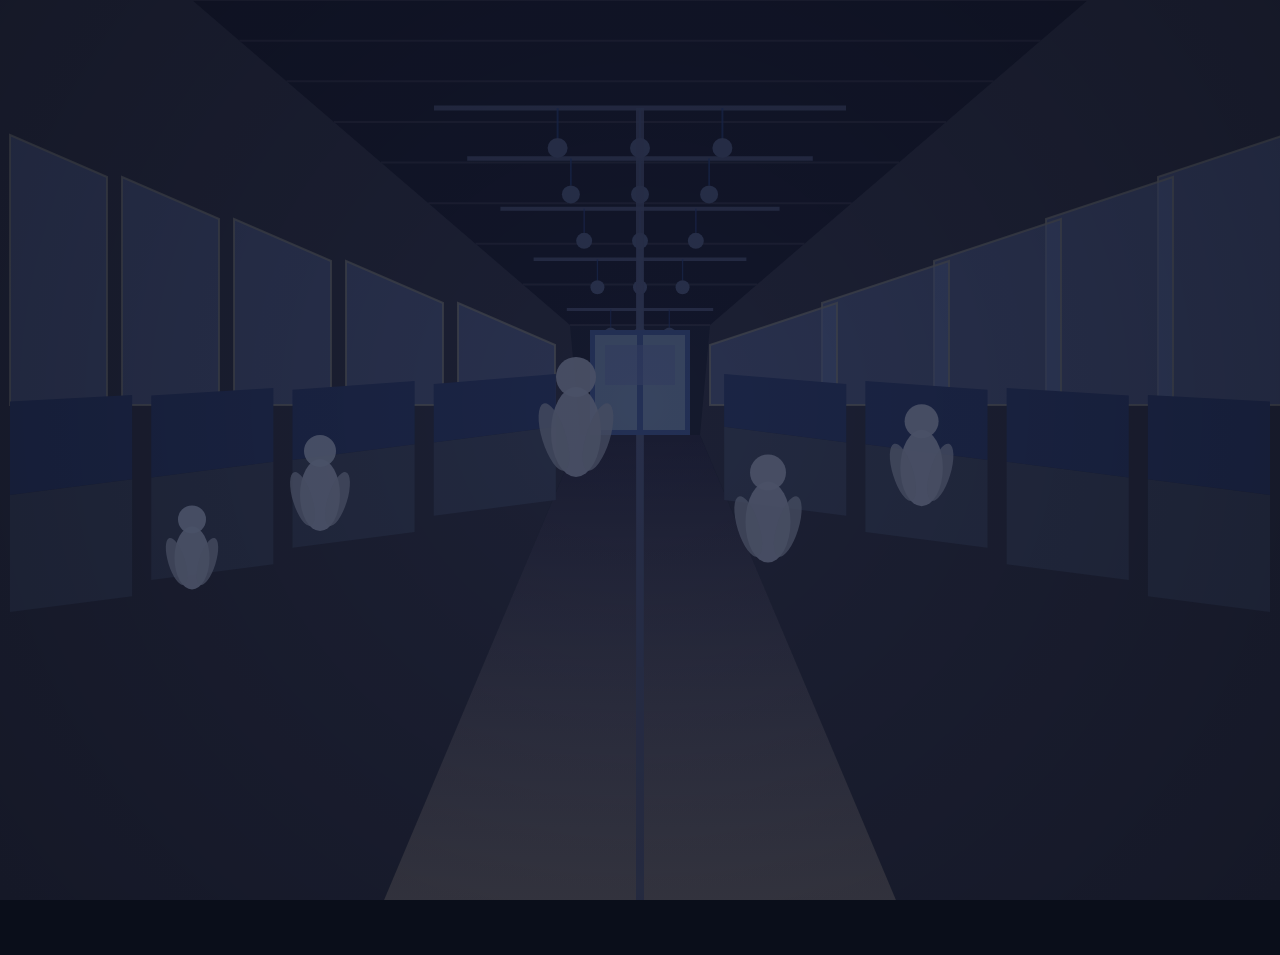
<file: train-narrative.html>
<!DOCTYPE html>
<html lang="en">
<head>
    <meta charset="UTF-8">
    <meta name="viewport" content="width=device-width, initial-scale=1.0">
    <title>Train Narrative</title>
    <style>
        * {
            margin: 0;
            padding: 0;
            box-sizing: border-box;
        }

        body {
            overflow: hidden;
            font-family: 'Georgia', serif;
            background: #0a0e1a;
        }

        #canvas {
            display: block;
            cursor: default;
        }

        #textOverlay {
            position: absolute;
            opacity: 0;
            transition: opacity 0.5s ease;
            max-width: 400px;
            padding: 20px;
            background: rgba(25, 35, 60, 0.85);
            border-radius: 20px;
            box-shadow: 0 8px 32px rgba(0, 0, 0, 0.5);
            backdrop-filter: blur(10px);
            color: #b8c5d8;
            font-size: 14px;
            line-height: 1.6;
            pointer-events: none;
        }

        #textOverlay.visible {
            opacity: 1;
            pointer-events: all;
        }

        #textOverlay.visible * {
            pointer-events: all;
        }

        .narrative-text {
            margin-bottom: 15px;
        }

        .question {
            margin-top: 10px;
            margin-bottom: 15px;
            font-style: italic;
            color: #d0dae8;
        }

        .responses {
            display: flex;
            flex-direction: column;
            gap: 10px;
        }

        .response-option {
            padding: 12px 16px;
            background: rgba(40, 50, 75, 0.6);
            border: 1px solid rgba(100, 120, 150, 0.3);
            border-radius: 8px;
            cursor: pointer;
            transition: all 0.3s ease;
            color: #c8d4e3;
            font-size: 13px;
        }

        .response-option:hover {
            background: rgba(50, 65, 95, 0.8);
            border-color: rgba(120, 140, 170, 0.5);
            transform: translateX(5px);
        }
    </style>
</head>
<body>
    <canvas id="canvas"></canvas>
    <div id="textOverlay">
        <div class="narrative-text" id="narrativeText"></div>
        <div class="question" id="questionText"></div>
        <div class="responses" id="responsesContainer"></div>
    </div>

    <script>
        const canvas = document.getElementById('canvas');
        const ctx = canvas.getContext('2d');
        const textOverlay = document.getElementById('textOverlay');

        // Canvas setup
        function resizeCanvas() {
            canvas.width = window.innerWidth;
            canvas.height = window.innerHeight;
        }
        resizeCanvas();
        window.addEventListener('resize', resizeCanvas);

        // Game state
        let environmentBrightness = 0.15; // Start very dark (0 = black, 1 = bright)
        let positiveChoices = 0;
        let totalChoices = 0;
        let hoveredFigure = null;
        let isInteracting = false;

        // Figure data
        const figures = [
            {
                x: 0.25,
                y: 0.55,
                scale: 0.8,
                brightness: 0.2,
                interacted: false,
                narrative: "This figure sits hunched, clutching something close. Their silhouette trembles slightly, as if cold or afraid.",
                question: "What do you carry with you on this journey?",
                responses: [
                    { text: "Hope for what lies ahead", positive: true },
                    { text: "Regrets I cannot escape", positive: false },
                    { text: "The weight of forgotten promises", positive: false }
                ]
            },
            {
                x: 0.45,
                y: 0.48,
                scale: 1.0,
                brightness: 0.2,
                interacted: false,
                narrative: "A tall figure stands in the aisle, gazing toward the distant door. They seem to be waiting for something.",
                question: "Do you believe we choose our destinations?",
                responses: [
                    { text: "We make our own path forward", positive: true },
                    { text: "We are merely passengers to fate", positive: false },
                    { text: "The tracks were laid long before us", positive: false }
                ]
            },
            {
                x: 0.72,
                y: 0.52,
                scale: 0.85,
                brightness: 0.2,
                interacted: false,
                narrative: "Two figures sit close together, their forms almost merging in the darkness. One appears to whisper to the other.",
                question: "What do you seek in the company of others?",
                responses: [
                    { text: "Understanding and connection", positive: true },
                    { text: "Distraction from the void", positive: false },
                    { text: "Proof that I am not alone in suffering", positive: false }
                ]
            },
            {
                x: 0.15,
                y: 0.62,
                scale: 0.7,
                brightness: 0.2,
                interacted: false,
                narrative: "A small figure curled against the window. Their reflection seems darker than they are.",
                question: "When you look at your reflection, what looks back?",
                responses: [
                    { text: "Someone still learning and growing", positive: true },
                    { text: "A stranger I no longer recognize", positive: false },
                    { text: "All the versions of myself I've failed", positive: false }
                ]
            },
            {
                x: 0.60,
                y: 0.58,
                scale: 0.9,
                brightness: 0.2,
                interacted: false,
                narrative: "This figure stands perfectly still, hands at their sides. They haven't moved since you arrived.",
                question: "What keeps you moving forward?",
                responses: [
                    { text: "Curiosity about what comes next", positive: true },
                    { text: "Fear of standing still", positive: false },
                    { text: "Nothing—I am merely in motion", positive: false }
                ]
            }
        ];

        // Mouse tracking
        let mouseX = 0;
        let mouseY = 0;
        let isOverTextBox = false;

        canvas.addEventListener('mousemove', (e) => {
            mouseX = e.clientX;
            mouseY = e.clientY;
        });

        // Track when mouse is over text overlay
        textOverlay.addEventListener('mouseenter', () => {
            isOverTextBox = true;
        });

        textOverlay.addEventListener('mouseleave', () => {
            isOverTextBox = false;
            hoveredFigure = null;
            hideTextBox();
        });

        // Perspective helper
        function getPerspectiveScale(depth) {
            return 1 / (1 + depth * 0.8);
        }

        // Draw train interior
        function drawTrainInterior() {
            const w = canvas.width;
            const h = canvas.height;
            const vanishX = w * 0.5;
            const vanishY = h * 0.45;

            // Color transition from blue to warm orange/yellow
            // environmentBrightness: 0.15 (cold start) to 1.0 (warm end)
            // Normalize to 0-1 range for color mixing
            const warmth = Math.max(0, Math.min(1, (environmentBrightness - 0.15) / 0.85));

            // Base colors - solid, opaque transitions
            // Cold: deep blue-gray (20, 25, 45)
            // Warm: orange-yellow (220, 180, 100)
            const baseR = Math.floor(20 + warmth * 200);
            const baseG = Math.floor(25 + warmth * 155);
            const baseB = Math.floor(45 + warmth * 55);

            ctx.fillStyle = `rgb(${baseR}, ${baseG}, ${baseB})`;
            ctx.fillRect(0, 0, w, h);

            // Define key perspective anchor points
            const floorLeftFront = { x: w * 0.3, y: h };
            const floorRightFront = { x: w * 0.7, y: h };
            const floorLeftBack = { x: vanishX - 60, y: vanishY + 30 };
            const floorRightBack = { x: vanishX + 60, y: vanishY + 30 };

            const ceilingLeftFront = { x: w * 0.15, y: 0 };
            const ceilingRightFront = { x: w * 0.85, y: 0 };
            const ceilingLeftBack = { x: vanishX - 70, y: vanishY - 80 };
            const ceilingRightBack = { x: vanishX + 70, y: vanishY - 80 };

            // Helper function to interpolate along perspective line
            function perspectivePoint(frontPoint, backPoint, depth) {
                return {
                    x: frontPoint.x + (backPoint.x - frontPoint.x) * depth,
                    y: frontPoint.y + (backPoint.y - frontPoint.y) * depth
                };
            }

            // ===== FLOOR - central aisle =====
            // Cold: (25, 28, 50) -> Warm: (200, 160, 90)
            const floorR = Math.floor(25 + warmth * 175);
            const floorG = Math.floor(28 + warmth * 132);
            const floorB = Math.floor(50 + warmth * 40);

            ctx.fillStyle = `rgb(${floorR}, ${floorG}, ${floorB})`;
            ctx.beginPath();
            ctx.moveTo(floorLeftFront.x, floorLeftFront.y);
            ctx.lineTo(floorLeftBack.x, floorLeftBack.y);
            ctx.lineTo(floorRightBack.x, floorRightBack.y);
            ctx.lineTo(floorRightFront.x, floorRightFront.y);
            ctx.closePath();
            ctx.fill();

            // Floor shine - subtle highlight
            const floorShineOpacity = 0.15 + warmth * 0.15;
            const floorGrad = ctx.createLinearGradient(w * 0.5, h, w * 0.5, vanishY + 30);
            floorGrad.addColorStop(0, `rgba(255, 240, 200, ${floorShineOpacity})`);
            floorGrad.addColorStop(1, 'rgba(255, 255, 255, 0)');
            ctx.fillStyle = floorGrad;
            ctx.fillRect(floorLeftFront.x, vanishY + 30, floorRightFront.x - floorLeftFront.x, h - vanishY - 30);

            // ===== CEILING =====
            // Cold: (18, 22, 42) -> Warm: (190, 150, 85)
            const ceilingR = Math.floor(18 + warmth * 172);
            const ceilingG = Math.floor(22 + warmth * 128);
            const ceilingB = Math.floor(42 + warmth * 43);

            ctx.fillStyle = `rgb(${ceilingR}, ${ceilingG}, ${ceilingB})`;
            ctx.beginPath();
            ctx.moveTo(ceilingLeftFront.x, ceilingLeftFront.y);
            ctx.lineTo(ceilingLeftBack.x, ceilingLeftBack.y);
            ctx.lineTo(ceilingRightBack.x, ceilingRightBack.y);
            ctx.lineTo(ceilingRightFront.x, ceilingRightFront.y);
            ctx.closePath();
            ctx.fill();

            // Ceiling panels following perspective
            const ceilingDetailR = Math.floor(ceilingR + 25 + warmth * 35);
            const ceilingDetailG = Math.floor(ceilingG + 25 + warmth * 35);
            const ceilingDetailB = Math.floor(ceilingB + 25 + warmth * 20);
            const ceilingLineOpacity = 0.4 + warmth * 0.3;

            ctx.strokeStyle = `rgba(${ceilingDetailR}, ${ceilingDetailG}, ${ceilingDetailB}, ${ceilingLineOpacity})`;
            ctx.lineWidth = 2;
            for (let i = 0; i <= 8; i++) {
                const depth = i / 8;
                const leftPt = perspectivePoint(ceilingLeftFront, ceilingLeftBack, depth);
                const rightPt = perspectivePoint(ceilingRightFront, ceilingRightBack, depth);
                ctx.beginPath();
                ctx.moveTo(leftPt.x, leftPt.y);
                ctx.lineTo(rightPt.x, rightPt.y);
                ctx.stroke();
            }

            // ===== LEFT SIDE =====
            // Cold: (28, 32, 52) -> Warm: (210, 165, 95)
            const wallR = Math.floor(28 + warmth * 182);
            const wallG = Math.floor(32 + warmth * 133);
            const wallB = Math.floor(52 + warmth * 43);

            const wallLeftTop = ceilingLeftFront;
            const wallLeftBottom = floorLeftFront;

            // Left wall - solid color
            ctx.fillStyle = `rgb(${wallR}, ${wallG}, ${wallB})`;
            ctx.beginPath();
            ctx.moveTo(0, 0);
            ctx.lineTo(wallLeftTop.x, wallLeftTop.y);
            ctx.lineTo(ceilingLeftBack.x, ceilingLeftBack.y);
            ctx.lineTo(floorLeftBack.x, floorLeftBack.y);
            ctx.lineTo(wallLeftBottom.x, wallLeftBottom.y);
            ctx.lineTo(0, h);
            ctx.closePath();
            ctx.fill();

            // Left windows following perspective
            // Cold: (50, 60, 95) -> Warm: (240, 210, 130)
            const windowR = Math.floor(50 + warmth * 190);
            const windowG = Math.floor(60 + warmth * 150);
            const windowB = Math.floor(95 + warmth * 35);
            const windowAlpha = 0.6 + warmth * 0.2;

            const leftWallTop = { x: 0, y: h * 0.15 };
            const leftWallTopBack = { x: ceilingLeftBack.x - 10, y: ceilingLeftBack.y + 20 };
            const leftWallBottom = { x: 0, y: h * 0.45 };
            const leftWallBottomBack = { x: ceilingLeftBack.x - 10, y: ceilingLeftBack.y + 80 };

            for (let i = 0; i < 5; i++) {
                const depth1 = i / 5;
                const depth2 = (i + 1) / 5;

                const topLeft = perspectivePoint(leftWallTop, leftWallTopBack, depth1);
                const topRight = perspectivePoint(leftWallTop, leftWallTopBack, depth2);
                const bottomLeft = perspectivePoint(leftWallBottom, leftWallBottomBack, depth1);
                const bottomRight = perspectivePoint(leftWallBottom, leftWallBottomBack, depth2);

                // Window glass - more opaque
                ctx.fillStyle = `rgba(${windowR}, ${windowG}, ${windowB}, ${windowAlpha})`;
                ctx.beginPath();
                ctx.moveTo(topLeft.x + 10, topLeft.y);
                ctx.lineTo(topRight.x - 5, topRight.y);
                ctx.lineTo(bottomRight.x - 5, bottomRight.y);
                ctx.lineTo(bottomLeft.x + 10, bottomLeft.y);
                ctx.closePath();
                ctx.fill();

                // Window frame
                const frameR = Math.floor(wallR + 35);
                const frameG = Math.floor(wallG + 35);
                const frameB = Math.floor(wallB + 25);
                ctx.strokeStyle = `rgba(${frameR}, ${frameG}, ${frameB}, 0.8)`;
                ctx.lineWidth = 2;
                ctx.stroke();
            }

            // Left bench seats following perspective
            // Cold: (35, 42, 65) -> Warm: (180, 140, 80)
            const seatR = Math.floor(35 + warmth * 145);
            const seatG = Math.floor(42 + warmth * 98);
            const seatB = Math.floor(65 + warmth * 15);

            const leftSeatFront = { x: 0, y: h * 0.55 };
            const leftSeatBack = { x: floorLeftBack.x - 15, y: floorLeftBack.y - 10 };

            for (let i = 0; i < 4; i++) {
                const depth1 = i / 4;
                const depth2 = (i + 0.9) / 4;

                const seatFront = perspectivePoint(leftSeatFront, leftSeatBack, depth1);
                const seatEnd = perspectivePoint(leftSeatFront, leftSeatBack, depth2);
                const seatHeight = (h * 0.68 - h * 0.55) * (1 - depth1 * 0.5);

                // Seat base (bench) - solid color
                ctx.fillStyle = `rgb(${seatR}, ${seatG}, ${seatB})`;
                ctx.beginPath();
                ctx.moveTo(seatFront.x + 10, seatFront.y);
                ctx.lineTo(seatEnd.x + 5, seatEnd.y);
                ctx.lineTo(seatEnd.x + 5, seatEnd.y + seatHeight);
                ctx.lineTo(seatFront.x + 10, seatFront.y + seatHeight);
                ctx.closePath();
                ctx.fill();

                // Seat backrest - slightly darker
                const backrestR = Math.floor(seatR - 8);
                const backrestG = Math.floor(seatG - 5);
                const backrestB = Math.floor(seatB + 5);
                const backrestHeight = seatHeight * 0.8;
                ctx.fillStyle = `rgb(${backrestR}, ${backrestG}, ${backrestB})`;
                ctx.beginPath();
                ctx.moveTo(seatFront.x + 10, seatFront.y - backrestHeight);
                ctx.lineTo(seatEnd.x + 5, seatEnd.y - backrestHeight * 0.9);
                ctx.lineTo(seatEnd.x + 5, seatEnd.y);
                ctx.lineTo(seatFront.x + 10, seatFront.y);
                ctx.closePath();
                ctx.fill();
            }

            // ===== RIGHT SIDE =====
            const wallRightTop = ceilingRightFront;
            const wallRightBottom = floorRightFront;

            // Right wall - solid color
            ctx.fillStyle = `rgb(${wallR}, ${wallG}, ${wallB})`;
            ctx.beginPath();
            ctx.moveTo(w, 0);
            ctx.lineTo(wallRightTop.x, wallRightTop.y);
            ctx.lineTo(ceilingRightBack.x, ceilingRightBack.y);
            ctx.lineTo(floorRightBack.x, floorRightBack.y);
            ctx.lineTo(wallRightBottom.x, wallRightBottom.y);
            ctx.lineTo(w, h);
            ctx.closePath();
            ctx.fill();

            // Right windows following perspective
            const rightWallTop = { x: w, y: h * 0.15 };
            const rightWallTopBack = { x: ceilingRightBack.x + 10, y: ceilingRightBack.y + 20 };
            const rightWallBottom = { x: w, y: h * 0.45 };
            const rightWallBottomBack = { x: ceilingRightBack.x + 10, y: ceilingRightBack.y + 80 };

            for (let i = 0; i < 5; i++) {
                const depth1 = i / 5;
                const depth2 = (i + 1) / 5;

                const topLeft = perspectivePoint(rightWallTop, rightWallTopBack, depth1);
                const topRight = perspectivePoint(rightWallTop, rightWallTopBack, depth2);
                const bottomLeft = perspectivePoint(rightWallBottom, rightWallBottomBack, depth1);
                const bottomRight = perspectivePoint(rightWallBottom, rightWallBottomBack, depth2);

                // Window glass - more opaque
                ctx.fillStyle = `rgba(${windowR}, ${windowG}, ${windowB}, ${windowAlpha})`;
                ctx.beginPath();
                ctx.moveTo(topLeft.x + 5, topLeft.y);
                ctx.lineTo(topRight.x - 10, topRight.y);
                ctx.lineTo(bottomRight.x - 10, bottomRight.y);
                ctx.lineTo(bottomLeft.x + 5, bottomLeft.y);
                ctx.closePath();
                ctx.fill();

                // Window frame
                const frameR = Math.floor(wallR + 35);
                const frameG = Math.floor(wallG + 35);
                const frameB = Math.floor(wallB + 25);
                ctx.strokeStyle = `rgba(${frameR}, ${frameG}, ${frameB}, 0.8)`;
                ctx.lineWidth = 2;
                ctx.stroke();
            }

            // Right bench seats following perspective
            const rightSeatFront = { x: w, y: h * 0.55 };
            const rightSeatBack = { x: floorRightBack.x + 15, y: floorRightBack.y - 10 };

            for (let i = 0; i < 4; i++) {
                const depth1 = i / 4;
                const depth2 = (i + 0.9) / 4;

                const seatFront = perspectivePoint(rightSeatFront, rightSeatBack, depth1);
                const seatEnd = perspectivePoint(rightSeatFront, rightSeatBack, depth2);
                const seatHeight = (h * 0.68 - h * 0.55) * (1 - depth1 * 0.5);

                // Seat base - solid color
                ctx.fillStyle = `rgb(${seatR}, ${seatG}, ${seatB})`;
                ctx.beginPath();
                ctx.moveTo(seatFront.x - 10, seatFront.y);
                ctx.lineTo(seatEnd.x - 5, seatEnd.y);
                ctx.lineTo(seatEnd.x - 5, seatEnd.y + seatHeight);
                ctx.lineTo(seatFront.x - 10, seatFront.y + seatHeight);
                ctx.closePath();
                ctx.fill();

                // Seat backrest
                const backrestR = Math.floor(seatR - 8);
                const backrestG = Math.floor(seatG - 5);
                const backrestB = Math.floor(seatB + 5);
                const backrestHeight = seatHeight * 0.8;
                ctx.fillStyle = `rgb(${backrestR}, ${backrestG}, ${backrestB})`;
                ctx.beginPath();
                ctx.moveTo(seatFront.x - 10, seatFront.y - backrestHeight);
                ctx.lineTo(seatEnd.x - 5, seatEnd.y - backrestHeight * 0.9);
                ctx.lineTo(seatEnd.x - 5, seatEnd.y);
                ctx.lineTo(seatFront.x - 10, seatFront.y);
                ctx.closePath();
                ctx.fill();
            }

            // ===== OVERHEAD HANDRAILS following perspective =====
            // Cold: (40, 48, 75) -> Warm: (200, 165, 95)
            const railR = Math.floor(40 + warmth * 160);
            const railG = Math.floor(48 + warmth * 117);
            const railB = Math.floor(75 + warmth * 20);

            const railLeftFront = { x: floorLeftFront.x + 50, y: h * 0.12 };
            const railRightFront = { x: floorRightFront.x - 50, y: h * 0.12 };
            const railLeftBack = { x: floorLeftBack.x + 20, y: ceilingLeftBack.y + 35 };
            const railRightBack = { x: floorRightBack.x - 20, y: ceilingRightBack.y + 35 };

            // Horizontal rails
            for (let i = 0; i < 6; i++) {
                const depth = i / 5;
                const leftPt = perspectivePoint(railLeftFront, railLeftBack, depth);
                const rightPt = perspectivePoint(railRightFront, railRightBack, depth);
                const scale = 1 - depth * 0.5;

                ctx.strokeStyle = `rgba(${railR}, ${railG}, ${railB}, ${0.85})`;
                ctx.lineWidth = 5 * scale;
                ctx.beginPath();
                ctx.moveTo(leftPt.x, leftPt.y);
                ctx.lineTo(rightPt.x, rightPt.y);
                ctx.stroke();
            }

            // Hanging handles along the rails
            for (let i = 0; i < 6; i++) {
                const depth = i / 5;
                const scale = 1 - depth * 0.5;
                const yRail = perspectivePoint(railLeftFront, railLeftBack, depth).y;
                const handleRadius = 10 * scale;
                const strapLength = 30 * scale;

                // Multiple handles per rail section
                for (let j = 0; j < 3; j++) {
                    const lateralPos = (j - 1) / 2;
                    const leftPt = perspectivePoint(railLeftFront, railLeftBack, depth);
                    const rightPt = perspectivePoint(railRightFront, railRightBack, depth);
                    const x = leftPt.x + (rightPt.x - leftPt.x) * (0.5 + lateralPos * 0.4);

                    // Strap
                    const strapR = Math.floor(railR - 15);
                    const strapG = Math.floor(railG - 10);
                    const strapB = Math.floor(railB);
                    ctx.strokeStyle = `rgba(${strapR}, ${strapG}, ${strapB}, 0.75)`;
                    ctx.lineWidth = 2 * scale;
                    ctx.beginPath();
                    ctx.moveTo(x, yRail);
                    ctx.lineTo(x, yRail + strapLength);
                    ctx.stroke();

                    // Handle ring - solid
                    ctx.fillStyle = `rgb(${railR}, ${railG}, ${railB})`;
                    ctx.beginPath();
                    ctx.arc(x, yRail + strapLength + handleRadius, handleRadius, 0, Math.PI * 2);
                    ctx.fill();
                }
            }

            // Vertical poles along the aisle following perspective
            for (let i = 0; i < 3; i++) {
                const depth = i / 2;
                const topPt = perspectivePoint(railLeftFront, railLeftBack, depth);
                const bottomPt = perspectivePoint(floorLeftFront, floorLeftBack, depth);
                const centerX = (topPt.x + perspectivePoint(railRightFront, railRightBack, depth).x) / 2;
                const scale = 1 - depth * 0.4;

                ctx.strokeStyle = `rgba(${railR}, ${railG}, ${railB}, 0.85)`;
                ctx.lineWidth = 8 * scale;
                ctx.beginPath();
                ctx.moveTo(centerX, topPt.y);
                ctx.lineTo(centerX, bottomPt.y);
                ctx.stroke();
            }

            // ===== DISTANT DOOR =====
            // Cold: (55, 68, 95) -> Warm: (230, 195, 120)
            const doorR = Math.floor(55 + warmth * 175);
            const doorG = Math.floor(68 + warmth * 127);
            const doorB = Math.floor(95 + warmth * 25);

            // Door frame
            const frameR = Math.floor(doorR - 20);
            const frameG = Math.floor(doorG - 20);
            const frameB = Math.floor(doorB - 10);
            ctx.fillStyle = `rgb(${frameR}, ${frameG}, ${frameB})`;
            ctx.fillRect(vanishX - 50, vanishY - 75, 100, 105);

            // Door panels - solid
            ctx.fillStyle = `rgb(${doorR}, ${doorG}, ${doorB})`;
            ctx.fillRect(vanishX - 45, vanishY - 70, 42, 95);
            ctx.fillRect(vanishX + 3, vanishY - 70, 42, 95);

            // Door window
            ctx.fillStyle = `rgba(${windowR}, ${windowG}, ${windowB}, ${windowAlpha})`;
            ctx.fillRect(vanishX - 35, vanishY - 60, 70, 40);

            // ===== ATMOSPHERIC EFFECTS =====
            // Reduced vignette as environment warms
            const vignetteStrength = 0.4 - warmth * 0.3;
            const vignette = ctx.createRadialGradient(vanishX, vanishY, 0, vanishX, vanishY, w);
            vignette.addColorStop(0, 'rgba(0, 0, 0, 0)');
            vignette.addColorStop(1, `rgba(0, 0, 0, ${vignetteStrength})`);
            ctx.fillStyle = vignette;
            ctx.fillRect(0, 0, w, h);
        }

        // Draw a humanoid figure
        function drawFigure(figure) {
            const w = canvas.width;
            const h = canvas.height;
            const x = w * figure.x;
            const y = h * figure.y;
            const baseSize = 100 * figure.scale;

            // Calculate brightness
            let brightness = figure.brightness;
            if (hoveredFigure === figure && !isInteracting) {
                brightness = Math.min(brightness + 0.15, 0.95);
            }

            // Color transition from blue to bright glowing white/warm
            // Low brightness = blue/gray, high brightness = glowing warm white
            const warmth = brightness; // Use brightness as warmth factor

            // At full brightness, figures should be nearly white with warm glow
            // Cold: (30, 40, 70) -> Warm/Bright: (250, 245, 235)
            const r = Math.floor(30 + warmth * 220); // 30 -> 250 (blue to warm white)
            const g = Math.floor(40 + warmth * 205); // 40 -> 245 (blue to warm white)
            const b = Math.floor(70 + warmth * 165); // 70 -> 235 (blue to warm white)

            ctx.save();
            ctx.translate(x, y);

            // Add stronger glow for bright figures
            if (brightness > 0.5) {
                ctx.shadowBlur = 30 + brightness * 40;
                ctx.shadowColor = `rgba(${r}, ${g}, ${b}, ${0.6 + brightness * 0.4})`;
            } else if (hoveredFigure === figure && !isInteracting) {
                ctx.shadowBlur = 20;
                ctx.shadowColor = `rgba(${r}, ${g}, ${b}, 0.4)`;
            }

            // Body - higher opacity for brighter figures
            const bodyOpacity = 0.9 + brightness * 0.1;
            ctx.fillStyle = `rgba(${r}, ${g}, ${b}, ${bodyOpacity})`;
            ctx.beginPath();
            ctx.ellipse(0, 0, baseSize * 0.25, baseSize * 0.45, 0, 0, Math.PI * 2);
            ctx.fill();

            // Head
            ctx.beginPath();
            ctx.arc(0, -baseSize * 0.55, baseSize * 0.2, 0, Math.PI * 2);
            ctx.fill();

            // Arms (subtle) - slightly less bright
            const armR = Math.floor(r * 0.95);
            const armG = Math.floor(g * 0.95);
            const armB = Math.floor(b * 0.95);
            ctx.fillStyle = `rgba(${armR}, ${armG}, ${armB}, ${bodyOpacity * 0.85})`;
            // Left arm
            ctx.beginPath();
            ctx.ellipse(-baseSize * 0.22, baseSize * 0.05, baseSize * 0.12, baseSize * 0.35, -0.3, 0, Math.PI * 2);
            ctx.fill();
            // Right arm
            ctx.beginPath();
            ctx.ellipse(baseSize * 0.22, baseSize * 0.05, baseSize * 0.12, baseSize * 0.35, 0.3, 0, Math.PI * 2);
            ctx.fill();

            // Add detail based on brightness
            if (brightness > 0.4) {
                // Shoulders become visible with brighter, warmer color
                const shoulderR = Math.floor(r + 5);
                const shoulderG = Math.floor(g + 5);
                const shoulderB = Math.floor(b + 5);
                ctx.fillStyle = `rgba(${shoulderR}, ${shoulderG}, ${shoulderB}, ${0.7 + brightness * 0.3})`;
                ctx.beginPath();
                ctx.ellipse(0, -baseSize * 0.3, baseSize * 0.28, baseSize * 0.15, 0, 0, Math.PI * 2);
                ctx.fill();
            }

            // Very bright figures get extra highlight/glow effect
            if (brightness > 0.65) {
                // Core glow - brightest center
                const glowR = Math.floor(Math.min(255, r + 5));
                const glowG = Math.floor(Math.min(255, g + 10));
                const glowB = Math.floor(Math.min(255, b + 20));
                const glowGrad = ctx.createRadialGradient(0, -baseSize * 0.2, 0, 0, -baseSize * 0.2, baseSize * 0.6);
                glowGrad.addColorStop(0, `rgba(${glowR}, ${glowG}, ${glowB}, ${(brightness - 0.65) * 0.8})`);
                glowGrad.addColorStop(1, 'rgba(255, 255, 255, 0)');
                ctx.fillStyle = glowGrad;
                ctx.beginPath();
                ctx.arc(0, -baseSize * 0.2, baseSize * 0.6, 0, Math.PI * 2);
                ctx.fill();
            }

            // Darker figures get unsettling proportions - stay cooler in color
            if (brightness < 0.25 && figure.interacted) {
                ctx.globalAlpha = 0.5;
                // Elongate slightly - use cooler, darker colors
                const darkR = Math.floor(r * 0.6);
                const darkG = Math.floor(g * 0.6);
                const darkB = Math.floor(b * 1.1);
                ctx.fillStyle = `rgba(${darkR}, ${darkG}, ${darkB}, 0.8)`;
                ctx.beginPath();
                ctx.ellipse(0, baseSize * 0.1, baseSize * 0.2, baseSize * 0.5, 0, 0, Math.PI * 2);
                ctx.fill();
            }

            ctx.restore();
        }

        // Check if mouse is over a figure
        function checkHover() {
            if (isInteracting || isOverTextBox) {
                return;
            }

            let foundHover = false;
            const w = canvas.width;
            const h = canvas.height;

            for (let figure of figures) {
                if (figure.interacted) continue;

                const x = w * figure.x;
                const y = h * figure.y;
                const size = 100 * figure.scale;

                const dx = mouseX - x;
                const dy = mouseY - y;
                const dist = Math.sqrt(dx * dx + dy * dy);

                if (dist < size * 0.5) {
                    if (hoveredFigure !== figure) {
                        hoveredFigure = figure;
                        showTextBox(figure);
                    }
                    foundHover = true;
                    break;
                }
            }

            if (!foundHover && hoveredFigure) {
                hoveredFigure = null;
                hideTextBox();
            }
        }

        // Show text box
        function showTextBox(figure) {
            document.getElementById('narrativeText').textContent = figure.narrative;
            document.getElementById('questionText').textContent = figure.question;

            const responsesContainer = document.getElementById('responsesContainer');
            responsesContainer.innerHTML = '';

            figure.responses.forEach((response, index) => {
                const option = document.createElement('div');
                option.className = 'response-option';
                option.textContent = response.text;
                option.addEventListener('click', () => handleResponse(figure, index));
                responsesContainer.appendChild(option);
            });

            // Position text box over the figure
            const w = canvas.width;
            const h = canvas.height;
            const figureX = w * figure.x;
            const figureY = h * figure.y;

            // Center the text box over the figure, slightly above
            let boxX = figureX - 200; // 200 is half of max-width (400px)
            let boxY = figureY - 250;

            // Prevent text box from going off-screen horizontally
            const textBoxWidth = 400;
            if (boxX < 20) {
                boxX = 20; // Add padding from left edge
            } else if (boxX + textBoxWidth > w - 20) {
                boxX = w - textBoxWidth - 20; // Add padding from right edge
            }

            // Prevent text box from going off-screen vertically
            if (boxY < 20) {
                boxY = 20; // Add padding from top edge
            }

            textOverlay.style.left = boxX + 'px';
            textOverlay.style.top = boxY + 'px';
            textOverlay.classList.add('visible');
        }

        // Hide text box
        function hideTextBox() {
            textOverlay.classList.remove('visible');
        }

        // Handle response selection
        function handleResponse(figure, responseIndex) {
            isInteracting = true;
            hideTextBox();

            const response = figure.responses[responseIndex];
            figure.interacted = true;
            totalChoices++;

            // Update figure brightness
            if (response.positive) {
                positiveChoices++;
                figure.brightness = Math.min(figure.brightness + 0.35, 0.85);
            } else {
                figure.brightness = Math.max(figure.brightness - 0.12, 0.08);
            }

            // Update environment brightness VERY gradually
            // With 5 figures, need at least 4 positive to reach full warmth
            // environmentBrightness: 0.15 (start) to 1.0 (full warmth)
            const positiveRatio = positiveChoices / 5; // Out of total 5 figures
            const targetBrightness = 0.15 + (positiveRatio * 0.85); // 0.15 to 1.0 range

            // Animate brightness transition
            const startBrightness = environmentBrightness;
            const duration = 2500; // Even slower transition
            const startTime = Date.now();

            function animateBrightness() {
                const elapsed = Date.now() - startTime;
                const progress = Math.min(elapsed / duration, 1);
                // Ease out animation
                const easeProgress = 1 - Math.pow(1 - progress, 3);
                environmentBrightness = startBrightness + (targetBrightness - startBrightness) * easeProgress;

                if (progress < 1) {
                    requestAnimationFrame(animateBrightness);
                } else {
                    isInteracting = false;
                }
            }

            animateBrightness();
        }

        // Main animation loop
        function animate() {
            drawTrainInterior();

            // Draw all figures
            figures.forEach(figure => {
                drawFigure(figure);
            });

            checkHover();
            requestAnimationFrame(animate);
        }

        // Start
        animate();
    </script>
</body>
</html>
</file>
<file: style.css>
/* Reset and Base Styles */
* {
    margin: 0;
    padding: 0;
    box-sizing: border-box;
}

body {
    font-family: 'Helvetica Neue', Arial, sans-serif;
    overflow: hidden;
    background: #000;
    color: #fff;
    height: 100vh;
    width: 100vw;
}

/* Loading Screen */
#loading-screen {
    position: fixed;
    top: 0;
    left: 0;
    width: 100%;
    height: 100%;
    background: linear-gradient(135deg, #1a1a2e 0%, #16213e 100%);
    display: flex;
    align-items: center;
    justify-content: center;
    z-index: 1000;
    opacity: 0;
    pointer-events: none;
    transition: opacity 0.5s ease;
}

#loading-screen.active {
    opacity: 1;
    pointer-events: all;
}

.loading-content {
    text-align: center;
    animation: fadeIn 1s ease;
}

.loading-content h1 {
    font-size: 3.5rem;
    margin-bottom: 1rem;
    letter-spacing: 0.3rem;
    text-shadow: 0 0 20px rgba(255, 255, 255, 0.3);
}

.loading-content p {
    font-size: 1.2rem;
    margin-bottom: 2rem;
    opacity: 0.8;
}

/* Scene Container */
#scene-container {
    position: relative;
    width: 100%;
    height: 100%;
    overflow: hidden;
}

.layer {
    position: absolute;
    top: 0;
    left: 0;
    width: 100%;
    height: 100%;
    transition: all 0.8s ease;
}

/* Train Window */
#train-window {
    z-index: 1;
}

.window-frame {
    position: relative;
    width: 100%;
    height: 100%;
    background: linear-gradient(to right, #0a0a0a 0%, transparent 10%, transparent 90%, #0a0a0a 100%);
}

.outside-view {
    position: absolute;
    top: 0;
    left: 0;
    width: 100%;
    height: 100%;
    background: linear-gradient(to bottom, #1a1a2e 0%, #2d3561 50%, #1a1a2e 100%);
    animation: trainMovement 20s linear infinite;
}

.cityscape {
    position: absolute;
    top: 40%;
    left: 0;
    width: 200%;
    height: 30%;
    background-image:
        repeating-linear-gradient(90deg,
            transparent,
            transparent 50px,
            rgba(255, 215, 100, 0.3) 50px,
            rgba(255, 215, 100, 0.3) 52px,
            transparent 52px,
            transparent 100px,
            rgba(255, 215, 100, 0.5) 100px,
            rgba(255, 215, 100, 0.5) 103px
        );
    animation: cityScroll 15s linear infinite;
}

.tunnel-overlay {
    position: absolute;
    top: 0;
    left: 0;
    width: 100%;
    height: 100%;
    background: #000;
    opacity: 0;
    transition: opacity 1.5s ease;
}

.tunnel-overlay.active {
    opacity: 0.85;
}

.window-reflection {
    position: absolute;
    top: 0;
    left: 0;
    width: 100%;
    height: 100%;
    background: radial-gradient(ellipse at 30% 40%, rgba(255, 255, 255, 0.05) 0%, transparent 50%);
    opacity: 0;
    transition: opacity 1s ease;
    pointer-events: none;
}

.window-reflection.active {
    opacity: 1;
}

/* Train Interior */
#train-interior {
    z-index: 2;
    background: linear-gradient(to bottom,
        rgba(30, 30, 40, 0.7) 0%,
        rgba(20, 20, 30, 0.85) 50%,
        rgba(15, 15, 25, 0.9) 100%
    );
    opacity: 0.9;
}

.ceiling-lights {
    position: absolute;
    top: 5%;
    left: 10%;
    width: 80%;
    display: flex;
    justify-content: space-around;
}

.light {
    width: 80px;
    height: 15px;
    background: rgba(255, 245, 200, 0.8);
    box-shadow: 0 0 40px rgba(255, 245, 200, 0.6);
    border-radius: 10px;
    animation: lightFlicker 4s ease-in-out infinite;
}

.light:nth-child(2) {
    animation-delay: 1s;
}

.light:nth-child(3) {
    animation-delay: 2s;
}

.light:nth-child(4) {
    animation-delay: 3s;
}

/* Passengers */
.passenger-container {
    position: absolute;
    top: 30%;
    left: 0;
    width: 100%;
    height: 50%;
    display: flex;
    justify-content: space-around;
    align-items: center;
    padding: 0 10%;
}

.passenger {
    position: relative;
    width: 150px;
    height: 250px;
    cursor: pointer;
    transition: transform 0.3s ease, filter 0.5s ease;
    filter: blur(2px) brightness(0.6);
}

.passenger:hover {
    transform: scale(1.05);
    filter: blur(0) brightness(1);
}

.passenger.focused {
    filter: blur(0) brightness(1.2);
    transform: scale(1.1);
}

.passenger-silhouette {
    width: 100%;
    height: 100%;
    background: linear-gradient(to bottom,
        rgba(80, 80, 100, 0.8) 0%,
        rgba(60, 60, 80, 0.9) 30%,
        rgba(40, 40, 60, 0.8) 100%
    );
    border-radius: 50% 50% 0 0 / 30% 30% 0 0;
    position: relative;
}

.passenger-silhouette::before {
    content: '';
    position: absolute;
    top: 15%;
    left: 50%;
    transform: translateX(-50%);
    width: 50px;
    height: 50px;
    background: rgba(100, 100, 120, 0.9);
    border-radius: 50%;
}

.passenger-detail {
    position: absolute;
    top: -60px;
    left: 50%;
    transform: translateX(-50%);
    background: rgba(20, 20, 30, 0.95);
    padding: 15px 20px;
    border-radius: 10px;
    white-space: nowrap;
    font-size: 0.9rem;
    box-shadow: 0 5px 20px rgba(0, 0, 0, 0.5);
    opacity: 0;
    transition: opacity 0.3s ease;
}

.passenger-detail.visible {
    opacity: 1;
}

.passenger-detail.hidden {
    display: none;
}

/* Phone View */
#phone-view {
    position: absolute;
    top: 50%;
    left: 50%;
    transform: translate(-50%, -50%);
    opacity: 0;
    transition: opacity 0.5s ease;
    pointer-events: none;
}

#phone-view.active {
    opacity: 1;
    pointer-events: all;
}

.phone-screen {
    width: 300px;
    height: 550px;
    background: linear-gradient(135deg, #1e1e2e 0%, #2a2a3e 100%);
    border-radius: 30px;
    padding: 40px 20px;
    box-shadow: 0 10px 50px rgba(0, 0, 0, 0.8);
    border: 3px solid rgba(100, 100, 120, 0.3);
}

.phone-content {
    color: rgba(255, 255, 255, 0.7);
    line-height: 1.8;
}

.phone-content p {
    margin-bottom: 1rem;
}

/* Gaze Control */
#gaze-control {
    position: absolute;
    bottom: 150px;
    left: 50%;
    transform: translateX(-50%);
    display: flex;
    gap: 20px;
    z-index: 10;
    background: rgba(20, 20, 30, 0.8);
    padding: 15px 25px;
    border-radius: 50px;
    backdrop-filter: blur(10px);
}

.gaze-btn {
    background: rgba(60, 60, 80, 0.6);
    border: 2px solid rgba(255, 255, 255, 0.2);
    color: rgba(255, 255, 255, 0.7);
    width: 50px;
    height: 50px;
    border-radius: 50%;
    cursor: pointer;
    transition: all 0.3s ease;
    display: flex;
    align-items: center;
    justify-content: center;
}

.gaze-btn:hover {
    background: rgba(80, 80, 120, 0.8);
    border-color: rgba(255, 255, 255, 0.5);
    color: rgba(255, 255, 255, 1);
    transform: scale(1.1);
}

.gaze-btn.active {
    background: rgba(100, 150, 255, 0.6);
    border-color: rgba(100, 150, 255, 1);
    color: #fff;
    box-shadow: 0 0 20px rgba(100, 150, 255, 0.5);
}

/* Narrative Text */
#narrative-text {
    position: absolute;
    top: 20%;
    left: 50%;
    transform: translateX(-50%);
    max-width: 600px;
    text-align: center;
    z-index: 5;
    padding: 0 20px;
}

#story-text {
    font-size: 1.3rem;
    line-height: 1.8;
    text-shadow: 2px 2px 10px rgba(0, 0, 0, 0.8);
    opacity: 0;
    animation: fadeInText 1s ease forwards;
}

/* Choice Interface */
#choice-interface {
    position: absolute;
    bottom: 80px;
    left: 50%;
    transform: translateX(-50%);
    max-width: 700px;
    width: 90%;
    z-index: 10;
    opacity: 0;
    transition: opacity 0.5s ease;
}

#choice-interface.active {
    opacity: 1;
}

#choices-container {
    display: flex;
    flex-direction: column;
    gap: 15px;
}

.choice-btn {
    background: rgba(40, 40, 60, 0.9);
    border: 2px solid rgba(255, 255, 255, 0.3);
    color: #fff;
    padding: 18px 30px;
    font-size: 1.1rem;
    cursor: pointer;
    border-radius: 10px;
    transition: all 0.3s ease;
    text-align: left;
    backdrop-filter: blur(10px);
}

.choice-btn:hover {
    background: rgba(60, 60, 90, 0.95);
    border-color: rgba(255, 255, 255, 0.6);
    transform: translateY(-3px);
    box-shadow: 0 5px 20px rgba(0, 0, 0, 0.5);
}

.choice-btn:active {
    transform: translateY(-1px);
}

/* Audio Toggle */
#audio-toggle {
    position: absolute;
    top: 20px;
    right: 20px;
    width: 50px;
    height: 50px;
    background: rgba(40, 40, 60, 0.8);
    border: 2px solid rgba(255, 255, 255, 0.2);
    color: rgba(255, 255, 255, 0.7);
    border-radius: 50%;
    cursor: pointer;
    transition: all 0.3s ease;
    z-index: 15;
}

#audio-toggle:hover {
    background: rgba(60, 60, 90, 0.9);
    border-color: rgba(255, 255, 255, 0.5);
    color: #fff;
}

/* Emotional State Indicator */
#emotion-indicator {
    position: absolute;
    top: 20px;
    left: 20px;
    display: flex;
    flex-direction: column;
    gap: 10px;
    z-index: 15;
}

.emotion-bar {
    background: rgba(20, 20, 30, 0.8);
    padding: 10px 15px;
    border-radius: 10px;
    backdrop-filter: blur(10px);
    min-width: 200px;
}

.emotion-bar span {
    display: block;
    font-size: 0.8rem;
    margin-bottom: 5px;
    opacity: 0.8;
}

.bar-fill {
    height: 8px;
    background: linear-gradient(to right, rgba(100, 150, 255, 0.3), rgba(100, 150, 255, 0.8));
    border-radius: 5px;
    width: 0%;
    transition: width 1s ease;
}

#isolation-bar .bar-fill {
    background: linear-gradient(to right, rgba(150, 100, 255, 0.3), rgba(150, 100, 255, 0.8));
}

/* Ending Screen */
#ending-screen {
    position: fixed;
    top: 0;
    left: 0;
    width: 100%;
    height: 100%;
    display: flex;
    align-items: center;
    justify-content: center;
    z-index: 999;
    opacity: 0;
    pointer-events: none;
    transition: opacity 1s ease, background 2s ease;
}

#ending-screen.active {
    opacity: 1;
    pointer-events: all;
}

#ending-screen.connection {
    background: linear-gradient(135deg, #2d3561 0%, #4a5f8f 100%);
}

#ending-screen.isolation {
    background: linear-gradient(135deg, #1a1a2e 0%, #2a2a3a 100%);
}

#ending-screen.contemplation {
    background: linear-gradient(135deg, #3e2d61 0%, #5f4a8f 100%);
}

.ending-content {
    text-align: center;
    max-width: 600px;
    padding: 40px;
    animation: fadeIn 1.5s ease;
}

.ending-content h2 {
    font-size: 2.5rem;
    margin-bottom: 1.5rem;
    letter-spacing: 0.2rem;
}

.ending-content p {
    font-size: 1.2rem;
    line-height: 1.8;
    margin-bottom: 2rem;
    opacity: 0.9;
}

/* Animations */
@keyframes fadeIn {
    from {
        opacity: 0;
        transform: translateY(20px);
    }
    to {
        opacity: 1;
        transform: translateY(0);
    }
}

@keyframes fadeInText {
    0% {
        opacity: 0;
        transform: translateY(-10px);
    }
    100% {
        opacity: 1;
        transform: translateY(0);
    }
}

@keyframes trainMovement {
    0% {
        transform: translateX(0);
    }
    100% {
        transform: translateX(-50px);
    }
}

@keyframes cityScroll {
    0% {
        transform: translateX(0);
    }
    100% {
        transform: translateX(-50%);
    }
}

@keyframes lightFlicker {
    0%, 100% {
        opacity: 1;
    }
    50% {
        opacity: 0.85;
    }
}

/* Responsive Design */
@media (max-width: 768px) {
    .loading-content h1 {
        font-size: 2.5rem;
    }

    .passenger-container {
        padding: 0 5%;
    }

    .passenger {
        width: 100px;
        height: 180px;
    }

    #narrative-text {
        top: 15%;
        max-width: 90%;
    }

    #story-text {
        font-size: 1rem;
    }

    #gaze-control {
        bottom: 120px;
    }

    .gaze-btn {
        width: 45px;
        height: 45px;
    }

    #emotion-indicator {
        min-width: 150px;
    }

    .ending-content h2 {
        font-size: 2rem;
    }

    .ending-content p {
        font-size: 1rem;
    }
}

/* Utility Classes */
.hidden {
    display: none !important;
}

.blur {
    filter: blur(5px);
}

.dim {
    filter: brightness(0.3);
}
</file>
